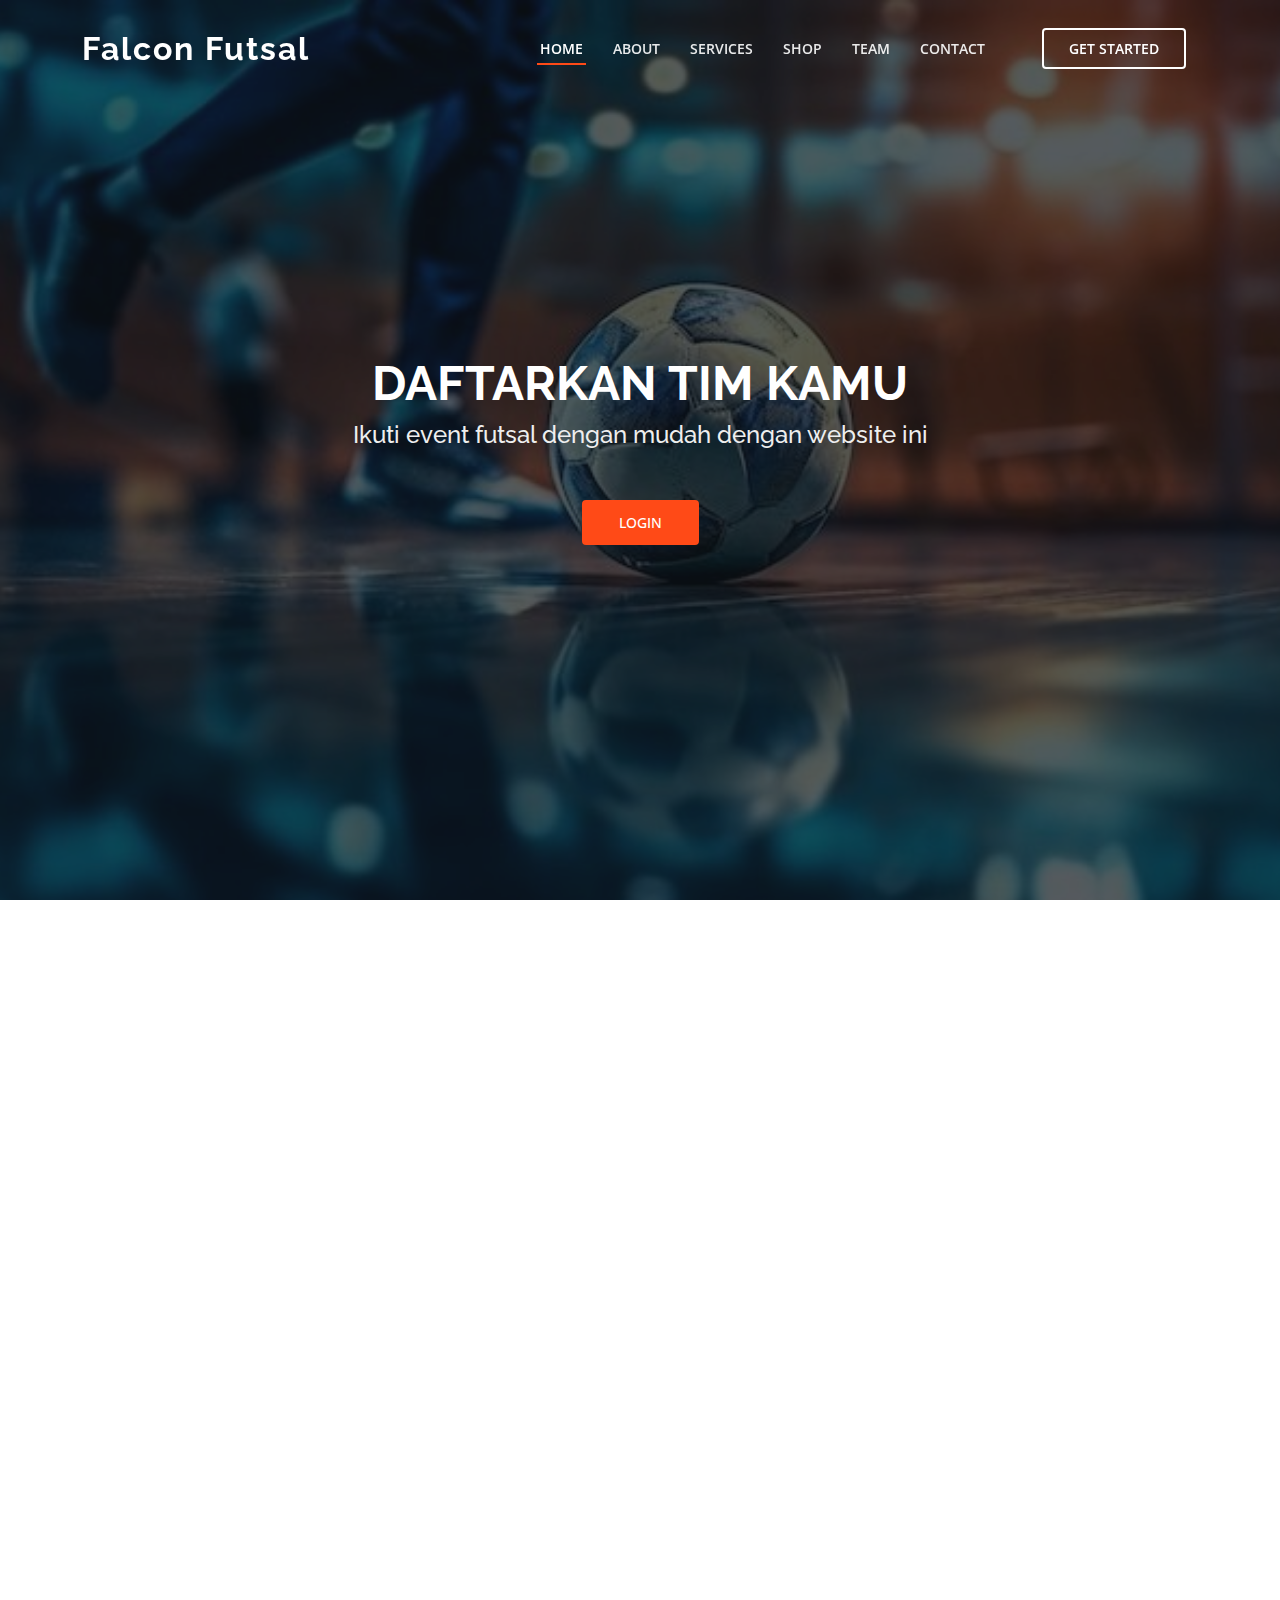
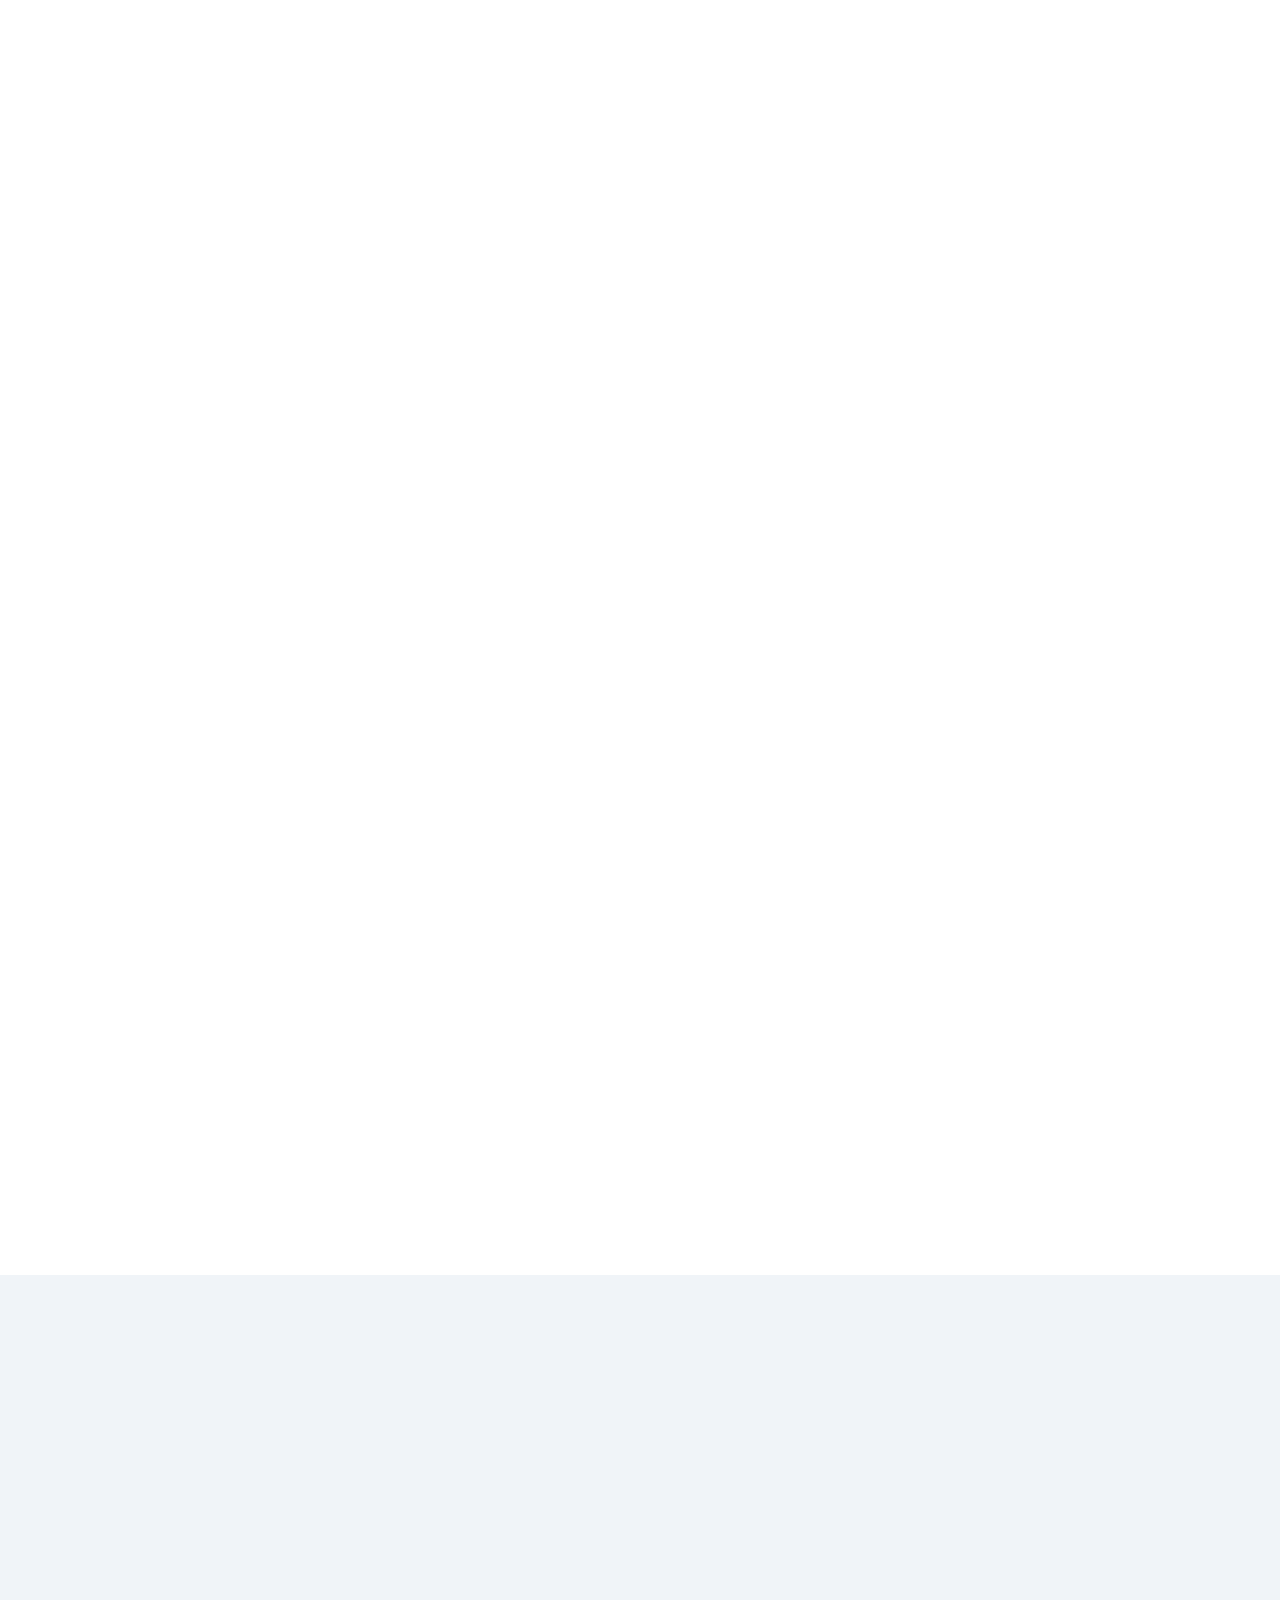
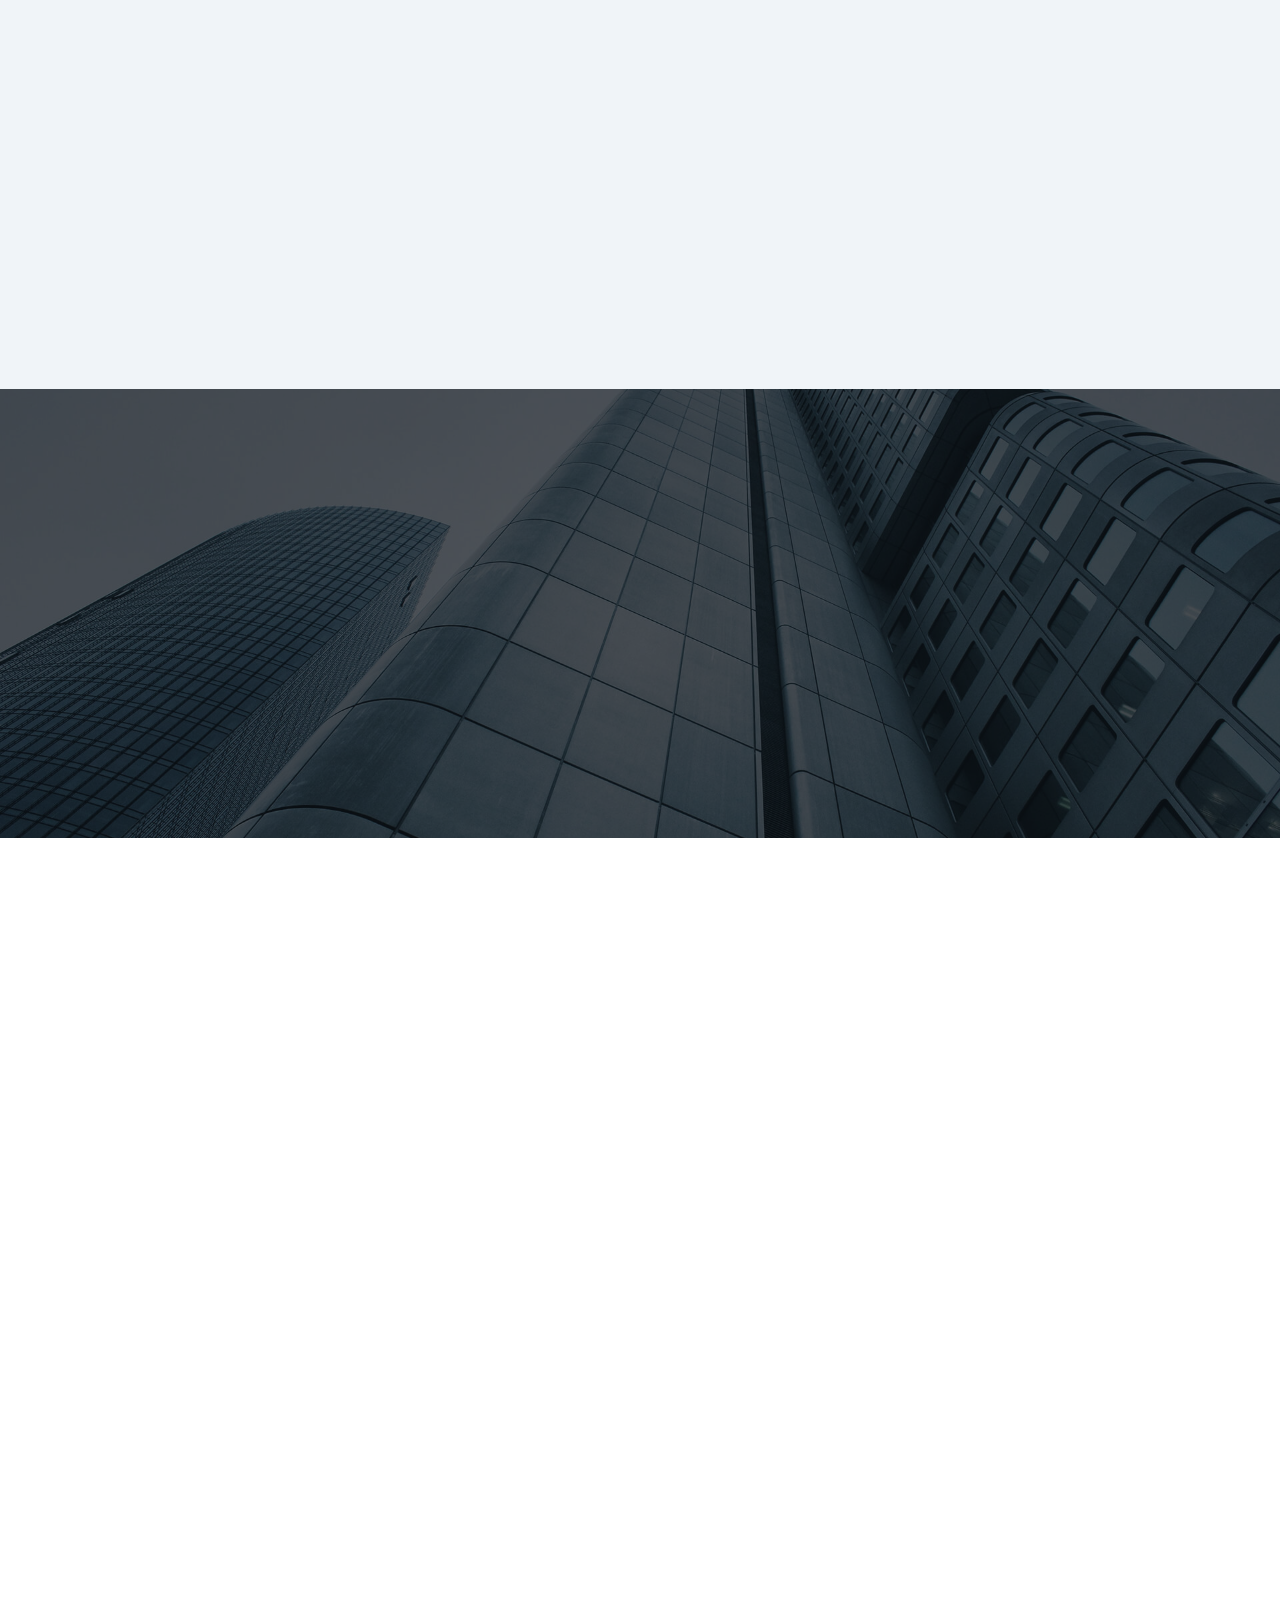
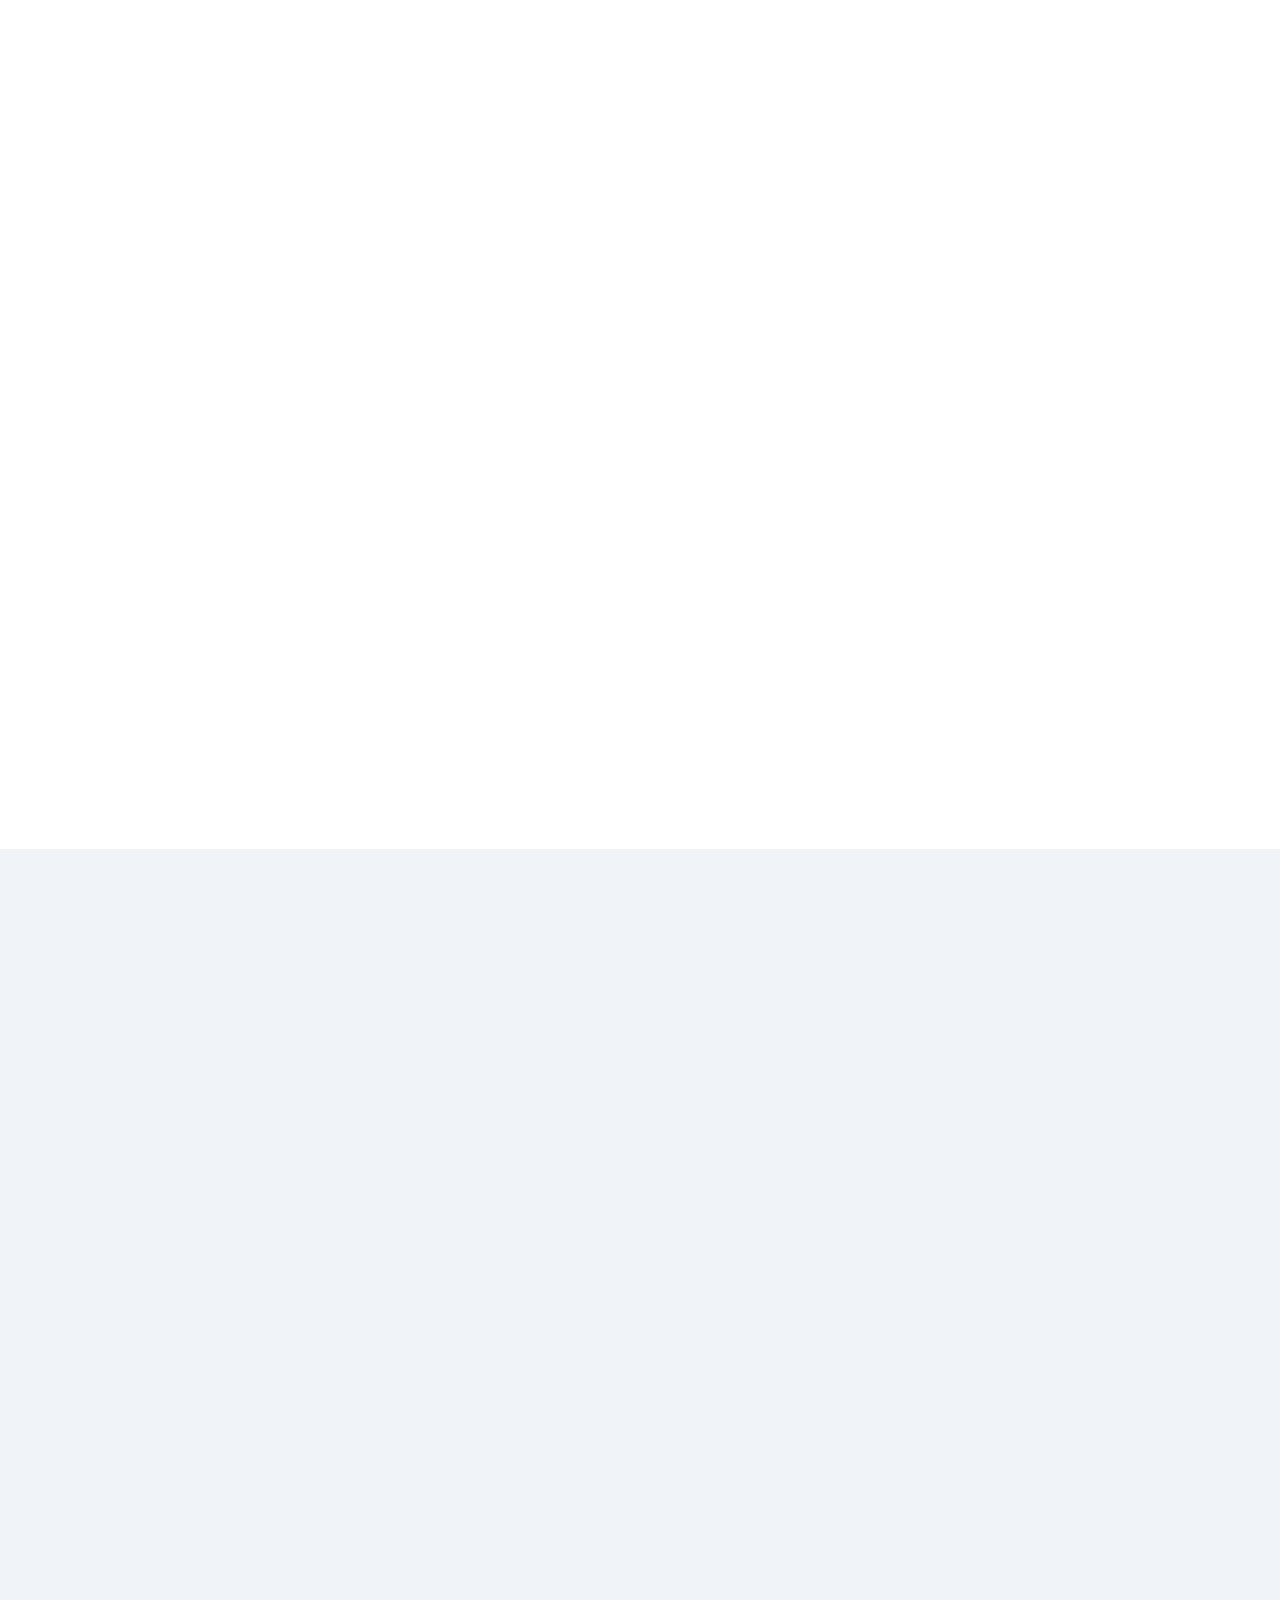
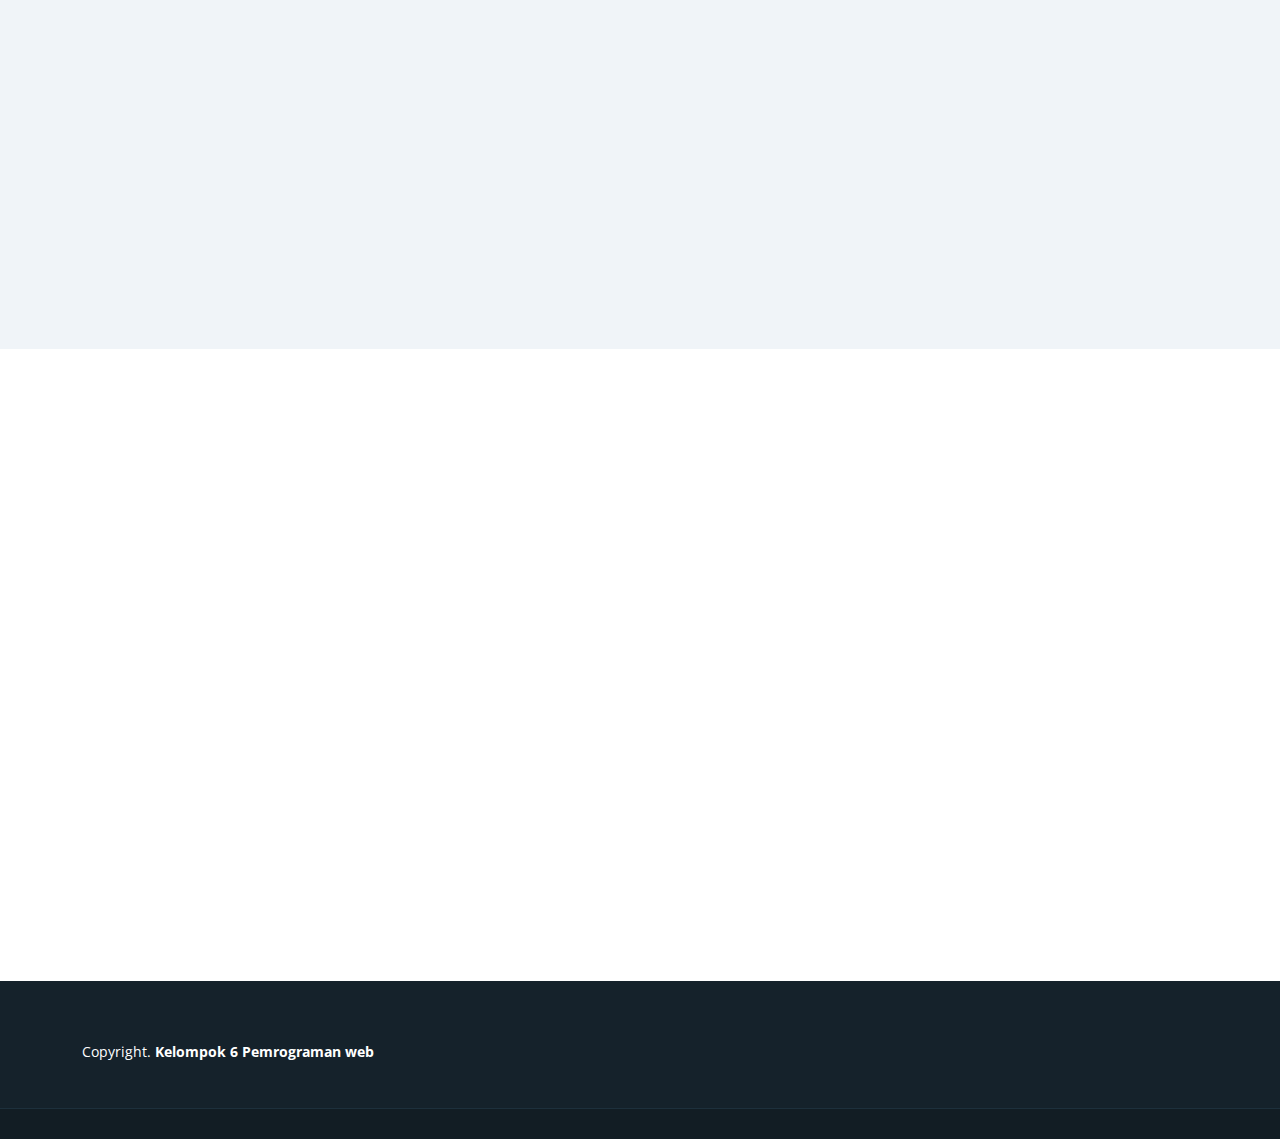
<file: index.html>
<!DOCTYPE html>
<html lang="en">

<head>
  <meta charset="utf-8">
  <meta content="width=device-width, initial-scale=1.0" name="viewport">

  <title>Futsal</title>
  <meta content="" name="description">
  <meta content="" name="keywords">

  <!-- Favicons -->



  <!-- Google Fonts -->
  <link href="https://fonts.googleapis.com/css?family=Open+Sans:300,300i,400,400i,600,600i,700,700i|Raleway:300,300i,400,400i,500,500i,600,600i,700,700i|Poppins:300,300i,400,400i,500,500i,600,600i,700,700i" rel="stylesheet">

  <!-- Vendor CSS Files -->
  <link href="assets/vendor/aos/aos.css" rel="stylesheet">
  <link href="assets/vendor/bootstrap/css/bootstrap.min.css" rel="stylesheet">
  <link href="assets/vendor/bootstrap-icons/bootstrap-icons.css" rel="stylesheet">
  <link href="assets/vendor/boxicons/css/boxicons.min.css" rel="stylesheet">
  <link href="assets/vendor/glightbox/css/glightbox.min.css" rel="stylesheet">
  <link href="assets/vendor/remixicon/remixicon.css" rel="stylesheet">
  <link href="assets/vendor/swiper/swiper-bundle.min.css" rel="stylesheet">
  <link rel="stylesheet" href="https://cdnjs.cloudflare.com/ajax/libs/font-awesome/6.4.2/css/all.min.css" integrity="sha512-z3gLpd7yknf1YoNbCzqRKc4qyor8gaKU1qmn+CShxbuBusANI9QpRohGBreCFkKxLhei6S9CQXFEbbKuqLg0DA==" crossorigin="anonymous" referrerpolicy="no-referrer" />

  <!-- Template Main CSS File -->
  <link href="assets/css/style.css" rel="stylesheet">


</head>

<body>

  <!-- ======= Header ======= -->
  <header id="header" class="fixed-top ">
    <div class="container d-flex align-items-center justify-content-between">

      <h1 class="logo"><a href="index.html">Falcon Futsal</a></h1>                                                                                                                                                              
      <!-- Uncomment below if you prefer to use an image logo -->
      <!-- <a href="index.html" class="logo"><img src="assets/img/logo.png" alt="" class="img-fluid"></a>-->

      <nav id="navbar" class="navbar">
        <ul>
          <li><a class="nav-link scrollto active" href="#hero">Home</a></li>
          <li><a class="nav-link scrollto" href="#about">About</a></li>
          <li><a class="nav-link scrollto" href="#services">Services</a></li>
          <li><a class="nav-link scrollto " href="#shop">Shop</a></li>
          <li><a class="nav-link scrollto" href="#team">Team</a></li>
          <li><a class="nav-link scrollto" href="#contact">Contact</a></li>
          <li><a class="getstarted scrollto" href="#about">Get Started</a></li>
        </ul>
        <i class="bi bi-list mobile-nav-toggle"></i>
      </nav><!-- .navbar -->

    </div>
  </header><!-- End Header -->

  <!-- ======= Hero Section ======= -->
  <section id="hero">
    <div class="hero-container" data-aos="fade-up" data-aos-delay="150">
      <h1>Daftarkan tim kamu</h1>
      <h2>Ikuti event futsal dengan mudah dengan website ini</h2>
      <div class="d-flex">
        <a href="login.html" class="btn-get-started scrollto">Login</a>
      </div>
    </div>
  </section><!-- End Hero -->

  <main id="main">

    <!-- ======= About Section ======= -->
    <section id="about" class="about">
      <div class="container" data-aos="fade-up">

        <div class="row justify-content-end">
          <div class="col-lg-11">
            <div class="row justify-content-end">

              <div class="col-lg-3 col-md-5 col-6 d-md-flex align-items-md-stretch">
                <div class="count-box">
                  <i class="bi bi-emoji-smile"></i>
                  <span data-purecounter-start="0" data-purecounter-end="78" data-purecounter-duration="1" class="purecounter"></span>
                  <p>Tim yang mendaftar</p>
                </div>
              </div>

              <div class="col-lg-3 col-md-5 col-6 d-md-flex align-items-md-stretch">
                <div class="count-box">
                  <i class="bi bi-journal-richtext"></i>
                  <span data-purecounter-start="0" data-purecounter-end="3" data-purecounter-duration="1" class="purecounter"></span>
                  <p>Event yang akan datang </p>
                </div>
              </div>

              <div class="col-lg-3 col-md-5 col-6 d-md-flex align-items-md-stretch">
                <div class="count-box">
                  <i class="bi bi-clock"></i>
                  <span data-purecounter-start="0" data-purecounter-end="35" data-purecounter-duration="1" class="purecounter"></span>
                  <p>Event yang telah selesai</p>
                </div>
              </div>

              <div class="col-lg-3 col-md-5 col-6 d-md-flex align-items-md-stretch">
                <div class="count-box">
                  <i class="bi bi-award"></i>
                  <span data-purecounter-start="0" data-purecounter-end="70" data-purecounter-duration="1" class="purecounter"></span>
                  <p>Merasa terbantu</p>
                </div>
              </div>

            </div>
          </div>
        </div>

        <div class="row">

          <div class="col-lg-6 video-box align-self-baseline" data-aos="zoom-in" data-aos-delay="100">
            <img src="assets/img/ABOUT (3).jpg" class="img-fluid" alt="">
          </div>

          <div class="col-lg-6 pt-3 pt-lg-0 content">
            <h3>Tentang Falcon Futsal</h3>
            <p class="fst-italic">
              "Ikuti event dan jadilah pemenang"
            </p>
            <p>    Website ini adalah webside yang digunakan untuk mengetahui event event futsal yang ada, dalam web ini kami menyediakan kemudahan kepada tim yang ingin mendaftarkan timnya  mengikuti event.
            </p>
            <h3>Visi misi</h3>
            <p class="fst-italic">
              "Visi"
            </p>
            <p>"kami berharap bahwa tim tim yang masih dalam skala kecil bisa mengmbangkan potensi mereka melalui event event yang di ikuti</p>
            <p class="fst-italic">
              "Misi"
            </p>
            <p>"Mengembangkan pemain futsal berbakat baik dalam skala nasional maupun internasional </p>
            
          </div>

        </div>

      </div>
    </section><!-- End About Section -->

    <!-- ======= About Boxes Section ======= -->
    <section id="about-boxes" class="about-boxes">
      <div class="container" data-aos="fade-up">
        <div>
        <h2><a class="daftar" href="#">Daftar Event</a></h2>
        </div>
        <div class="row">
          <div class="col-lg-4 col-md-6 d-flex align-items-stretch" data-aos="fade-up" data-aos-delay="100">
            <div class="card">
              <img src="assets/img/event 1.jpg" class="card-img-top" alt="..." style="height: 500px;">
              <div class="card-body">
                <h2>Event Athalia Cup 2023</h2>
                <p>Tanggal: 7-14 Oktober 2023</p>
                <p>Tempat: Lapangan futsal Athalia </p>
                <p>Deskripsi: Kita tunggu kehadiranmu di Athalia Cup 2023</p>
                <button class="button"><a class="tombol" href="#">Daftar Sekarang</a></button>
              </div>
            </div>
          </div>
          <div class="col-lg-4 col-md-6 d-flex align-items-stretch" data-aos="fade-up" data-aos-delay="200">
            <div class="card">
              <img src="assets/img/event 2.jpg" class="card-img-top" alt="..." style="height: 500px;">
              <div class="card-body">
                <h2>Event Smandela Cup 2023</h2>
                <p>Tanggal: 30 September - 01 Oktober 2023</p>
                <p>Tempat: GOR Pertamina ITS Surabaya </p>
                <p>Deskripsi: Futsal tournament for Senior High School in Gerbang Kertasusila</p>
                <button class="button"><a class="tombol" href="#">Daftar Sekarang</a></button>
              </div>
            </div>
          </div>
          <div class="col-lg-4 col-md-6 d-flex align-items-stretch" data-aos="fade-up" data-aos-delay="300">
            <div class="card">
              <img src="assets/img/event 4.jpeg" class="card-img-top" alt="..." style="height: 500px;">
              <div class="card-body">
                <h2>Event AXIS Nation Cup 2023</h2>
                <p>Tanggal: 1 - 3 September 2023</p>
                <p>Tempat: Zona SM Futsal </p>
                <p>Deskripsi: Turnamen futsal terbesar di tanah air tingkat SMA</p>
                <button class="button"><a class="tombol" href="#">Daftar Sekarang</a></button>
              </div>
            </div>
          </div>
        </div>
     </section><!-- End About Boxes Section -->

    <!-- ======= Clients Section ======= -->
    <section id="clients" class="clients">
      <div class="container" data-aos="zoom-in">

        <div class="row">

          <div class="col-lg-2 col-md-4 col-6 d-flex align-items-center justify-content-center">
            <img src="assets/img/clients/client-1.png" class="img-fluid" alt="">
          </div>   

          <div class="col-lg-2 col-md-4 col-6 d-flex align-items-center justify-content-center">
            <img src="assets/img/clients/client-2.png" class="img-fluid" alt="">
          </div>

          <div class="col-lg-2 col-md-4 col-6 d-flex align-items-center justify-content-center">
            <img src="assets/img/clients/client-3.png" class="img-fluid" alt="">
          </div>

          <div class="col-lg-2 col-md-4 col-6 d-flex align-items-center justify-content-center">
            <img src="assets/img/clients/client-4.png" class="img-fluid" alt="">
          </div>

          <div class="col-lg-2 col-md-4 col-6 d-flex align-items-center justify-content-center">
            <img src="assets/img/clients/client-5.png" class="img-fluid" alt="">
          </div>

          <div class="col-lg-2 col-md-4 col-6 d-flex align-items-center justify-content-center">
            <img src="assets/img/clients/client-6.png" class="img-fluid" alt="">
          </div>

        </div>

      </div>
    </section><!-- End Clients Section -->

    <!-- ======= Features Section ======= -->
    <!-- End Features Section -->

    <!-- ======= Services Section ======= -->
    <section id="services" class="services section-bg">
      <div class="container" data-aos="fade-up">

        <div class="section-title">
          <h2>Pelayanan yang kami janjikan</h2>
          <p>Service</p>
        </div>

        <div class="row" data-aos="fade-up" data-aos-delay="200">
          <div class="col-md-6">
            <div class="icon-box">
              <i class="bi bi-laptop"></i>
              <h4><a href="#">mobilitas</a></h4>
              <p>kita dapat mendaftarkan tim futsal kita dimana saja dan kapan saja melalui perangkat apapun</p>
            </div>
          </div>
          <div class="col-md-6 mt-4 mt-md-0">
            <div class="icon-box">
              <i class="bi bi-bar-chart"></i>
              <h4><a href="#">Efisien</a></h4>
              <p>Dengan website ini, kita dapat mendaftarkan tim tanpa menggunakan kertas formulir lagi ataupun segala sesuatu yang bersifat fisik</p>
            </div>
          </div>
          <div class="col-md-6 mt-4 mt-md-0">
            <div class="icon-box">
              <i class="bi bi-brightness-high"></i>
              <h4><a href="#">real time</a></h4>
              <p>Kita bisa mengawasi seputar perkembangan jadwal event yang akan hadir dan yang telah berlalu</p>
            </div>
          </div>
          <div class="col-md-6 mt-4 mt-md-0">
            <div class="icon-box">
              <i class="bi bi-briefcase"></i>
              <h4><a href="#">Biaya</a></h4>
              <p>Dengan menggunakan website kamu anda bisa menghemat biaya, baik dalam perjalanan, informasi, dll.</p>
            </div>
          </div>
          

      </div>
    </section><!-- End Services Section -->

    <!-- ======= Testimonials Section ======= -->
    <section id="testimonials" class="testimonials">
      <div class="container" data-aos="zoom-in">

        <div class="testimonials-slider swiper" data-aos="fade-up" data-aos-delay="100">
          <div class="swiper-wrapper">

            <div class="swiper-slide">
              <div class="testimonial-item">
                <img src="assets/img/testimonials/test 1.jpeg" class="testimonial-img" alt="">
                <h3>Indra</h3>
                <h4>Rider &amp; Student</h4>
                <p>
                  <i class="bx bxs-quote-alt-left quote-icon-left"></i>
                  Awalnya tim kami terlambat dalam mendapatkan info event futsal, namun setelah menemukan we ini kami lebih mudah dan cepat mendapatkan info
                  <i class="bx bxs-quote-alt-right quote-icon-right"></i>
                </p>
              </div>
            </div><!-- End testimonial item -->

            <div class="swiper-slide">
              <div class="testimonial-item">
                <img src="assets/img/testimonials/test 2.jpeg" class="testimonial-img" alt="">
                <h3>Adam Wijaya</h3>
                <h4>Coach</h4>
                <p>
                  <i class="bx bxs-quote-alt-left quote-icon-left"></i>
                 sebelumnya tim kami belum pernah mengikuti pertandingan futsal luar kota, setelah menggunakan web ini kami bisa mengikuti pertandingan luar kota dengan persiapan yang matang
                  <i class="bx bxs-quote-alt-right quote-icon-right"></i>
                </p>
              </div>
            </div><!-- End testimonial item -->

            <div class="swiper-slide">
              <div class="testimonial-item">
                <img src="assets/img/testimonials/test 3.jpeg" class="testimonial-img" alt="">
                <h3>Andika</h3>
                <h4>Player</h4>
                <p>
                  <i class="bx bxs-quote-alt-left quote-icon-left"></i>
                  saya adalah pemain yang masih baru dalam dunia futsal saya ingin mengembangkan lagi bakat saya.
                  <i class="bx bxs-quote-alt-right quote-icon-right"></i>
                </p>
              </div>
            </div><!-- End testimonial item -->

          </div>
          <div class="swiper-pagination"></div>
        </div>

      </div>
    </section><!-- End Testimonials Section -->

    <!-- ======= Portfolio Section ======= -->
    <section id="shop" class="portfolio">
      <div class="container" data-aos="fade-up">

        <div class="section-title">
          <h2>Check our product</h2>
          <p>Falcon shop</p>
        </div>

        <div class="row" data-aos="fade-up" data-aos-delay="100">
          <div class="col-lg-12 d-flex justify-content-center">
            <ul id="portfolio-flters">
              <li data-filter="*" class="filter-active">Semua</li>
              <li data-filter=".filter-app">Sepatu</li>
              <li data-filter=".filter-card">Bola</li>
              <li data-filter=".filter-web">Kaos kaki</li>
            </ul>
          </div>
        </div>

        <div class="row portfolio-container" data-aos="fade-up" data-aos-delay="200">

          <div class="col-lg-4 col-md-6 portfolio-item filter-app">
            <img src="assets/img/portfolio/app.1.jpeg" class="img-fluid" alt="">
            <div class="portfolio-info">
              <h4>Adisas predator</h4>
              <p>Sepatu</p>
              <a href="assets/img/portfolio/app.1.jpeg" data-gallery="portfolioGallery" class="portfolio-lightbox preview-link" title="App 1"><i class="bx bx-plus"></i></a>
              <a href="portfolio-details.html" class="details-link" title="More Details"><i class="bx bx-link"></i></a>
            </div>
          </div>

          <div class="col-lg-4 col-md-6 portfolio-item filter-web">
            <img src="assets/img/portfolio/kaos kaki1.jpg" class="img-fluid" alt="">
            <div class="portfolio-info">
              <h4>Adidas</h4>
              <p>kaos kaki</p>
              <a href="assets/img/portfolio/kaos kaki1.jpg" data-gallery="portfolioGallery" class="portfolio-lightbox preview-link" title="Web 3"><i class="bx bx-plus"></i></a>
              <a href="portfolio-details.html" class="details-link" title="More Details"><i class="bx bx-link"></i></a>
            </div>
          </div>

          <div class="col-lg-4 col-md-6 portfolio-item filter-app">
            <img src="assets/img/portfolio/app2.jpeg" class="img-fluid" alt="">
            <div class="portfolio-info">
              <h4>Adidas Chuteira predator</h4>
              <p>Sepatu</p>
              <a href="assets/img/portfolio/app2.jpeg" data-gallery="portfolioGallery" class="portfolio-lightbox preview-link" title="App 2"><i class="bx bx-plus"></i></a>
              <a href="portfolio-details.html" class="details-link" title="More Details"><i class="bx bx-link"></i></a>
            </div>
          </div>

          <div class="col-lg-4 col-md-6 portfolio-item filter-card">
            <img src="assets/img/portfolio/bola 3.jpg" class="img-fluid" alt="">
            <div class="portfolio-info">
              <h4>Embro futsal neo swarve tam 4</h4>
              <p>Bola</p>
              <a href="assets/img/portfolio/bola 3.jpg" data-gallery="portfolioGallery" class="portfolio-lightbox preview-link" title="Card 2"><i class="bx bx-plus"></i></a>
              <a href="portfolio-details.html" class="details-link" title="More Details"><i class="bx bx-link"></i></a>
            </div>
          </div>

          <div class="col-lg-4 col-md-6 portfolio-item filter-web">
            <img src="assets/img/portfolio/kaos kaki2.jpg" class="img-fluid" alt="">
            <div class="portfolio-info">
              <h4>Adidas</h4>
              <p>Kaos kaki</p>
              <a href="assets/img/portfolio/kaos kaki2.jpg" data-gallery="portfolioGallery" class="portfolio-lightbox preview-link" title="Web 2"><i class="bx bx-plus"></i></a>
              <a href="portfolio-details.html" class="details-link" title="More Details"><i class="bx bx-link"></i></a>
            </div>
          </div>

          <div class="col-lg-4 col-md-6 portfolio-item filter-app">
            <img src="assets/img/portfolio/app4.jpeg" class="img-fluid" alt="">
            <div class="portfolio-info">
              <h4>Chuteira futsal nikebeco 2 unessex lc</h4>
              <p>Sepatu</p>
              <a href="assets/img/portfolio/app4.jpeg" data-gallery="portfolioGallery" class="portfolio-lightbox preview-link" title="App 3"><i class="bx bx-plus"></i></a>
              <a href="portfolio-details.html" class="details-link" title="More Details"><i class="bx bx-link"></i></a>
            </div>
          </div>

          <div class="col-lg-4 col-md-6 portfolio-item filter-card">
            <img src="assets/img/portfolio/bola 1.jpeg" class="img-fluid" alt="">
            <div class="portfolio-info">
              <h4>Adidas tiro league sala</h4>
              <p>Bola</p>
              <a href="assets/img/portfolio/bola 1.jpeg" data-gallery="portfolioGallery" class="portfolio-lightbox preview-link" title="Card 1"><i class="bx bx-plus"></i></a>
              <a href="portfolio-details.html" class="details-link" title="More Details"><i class="bx bx-link"></i></a>
            </div>
          </div>

          <div class="col-lg-4 col-md-6 portfolio-item filter-card">
            <img src="assets/img/portfolio/bola 2.jpeg" class="img-fluid" alt="">
            <div class="portfolio-info">
              <h4>Penalty futsal Rx 5000 branca unissex</h4>
              <p>Bola</p>
              <a href="assets/img/portfolio/bola 2.jpeg" data-gallery="portfolioGallery" class="portfolio-lightbox preview-link" title="Card 3"><i class="bx bx-plus"></i></a>
              <a href="portfolio-details.html" class="details-link" title="More Details"><i class="bx bx-link"></i></a>
            </div>
          </div>

          <div class="col-lg-4 col-md-6 portfolio-item filter-web">
            <img src="assets/img/portfolio/nike.jpg" class="img-fluid" alt="">
            <div class="portfolio-info">
              <h4>Adidas</h4>
              <p>Kaos kaki</p>
              <a href="assets/img/portfolio/nike.jpg" data-gallery="portfolioGallery" class="portfolio-lightbox preview-link" title="Web 3"><i class="bx bx-plus"></i></a>
              <a href="portfolio-details.html" class="details-link" title="More Details"><i class="bx bx-link"></i></a>
            </div>
          </div>

        </div>

      </div>
    </section><!-- End Portfolio Section -->

    <!-- ======= Team Section ======= -->
    <section id="team" class="team section-bg">
      <div class="container" data-aos="fade-up">

        <div class="section-title">
          <h2>Team</h2>
          <p>Kelompok</p>
        </div>

        <div class="row">

          <div class="col-lg-4 col-md-6">
            <div class="member" data-aos="fade-up" data-aos-delay="100">
              <div class="pic"><img src="assets/img/team/Ilham.jpeg" class="img-fluid" alt=""></div>
              <div class="member-info">
                <h4>M. ILHAM</h4>
                <span>Mahasiswa || Penanggung jawab</span>
                <div class="social">
                  <a href="https://ilhammm01.github.io/artikel.html#biodata"><i style="color: rgb(33, 33, 141);" class="fa-brands fa-github"></i></a>
                 
                </div>
              </div>
            </div>
          </div>

          <div class="col-lg-4 col-md-6" data-aos="fade-up" data-aos-delay="200">
            <div class="member">
              <div class="pic"><img src="assets/img/team/idul.jpeg" class="img-fluid" alt=""></div>
              <div class="member-info">
                <h4>Muh. Idul Akbar Pratama</h4>
                <span>Anggota 1</span>
                <div class="social">
                  <a href="https://kuroa442.github.io/muhidulakbar.github.io/"><i style="color: rgb(33, 33, 141);" class="fa-brands fa-github"></i></a>

                </div>
              </div>
            </div>
          </div>

          <div class="col-lg-4 col-md-6" data-aos="fade-up" data-aos-delay="300">
            <div class="member">
              <div class="pic"><img src="assets/img/team/dzaky.jpeg" class="img-fluid" alt=""></div>
              <div class="member-info">
                <h4>Muh. Dzaky Baridwan</h4>
                <span>Anggota 2</span>
                <div class="social">
                  <a href="https://github.com/ZeeAnoit/Biodata.git"><i style="color: rgb(33, 33, 141);" class="fa-brands fa-github"></i></a>
                </div>
              </div>
            </div>
          </div>

          <div class="col-lg-4 col-md-6" data-aos="fade-up" data-aos-delay="300">
            <div class="member">
              <div class="pic"><img src="assets/img/team/team-3.jpg" class="img-fluid" alt=""></div>
              <div class="member-info">
                <h4>Muh. Galang Nusantara S.</h4>
                <span>Anggota 3</span>
                <div class="social">
                  <a href="https://github.com/GALANGNN/akaza2.git"><i style="color: rgb(33, 33, 141);" class="fa-brands fa-github"></i></a>
                </div>
              </div>
            </div>
          </div>

        </div>

      </div>
    </section><!-- End Team Section -->

    <!-- ======= Contact Section ======= -->
    <section id="contact" class="contact">
      <div class="container" data-aos="fade-up"">

    <div class=" section-title">
        <h2>Kontak</h2>
        <p>Hubungi kami</p>
      </div>

      <div class="row">

        <div class="col-lg-6">

          <div class="row">
            <div class="col-md-12">
              <div class="info-box">
                <i class="bx bx-map"></i>
                <h3>Our Address</h3>
                <p>jl. andi Pangeran Pettarani, Parang Tambung, Kec. Tamalate, Kota Makassar, Sulawesi Selatan 90224</p>
              </div>
            </div>
            <div class="col-md-6">
              <div class="info-box mt-4">
                <i class="bx bx-envelope"></i>
                <h3>Email Us</h3>
                <p>m.ilham0907@gmail.com<br>galangnusantara552@gmail.com</p>
              </div>
            </div>
            <div class="col-md-6">
              <div class="info-box mt-4">
                <i class="bx bx-phone-call"></i>
                <h3>Call Us</h3>
                <p>+62 8529 9537 356</p>
              </div>
            </div>
          </div>

        </div>

        <div class="col-lg-6 mt-4 mt-lg-0">
          <form action="forms/contact.php" method="post" role="form" class="php-email-form">
            <div class="row">
              <div class="col-md-6 form-group">
                <input type="text" name="name" class="form-control" id="name" placeholder="Your Name" required>
              </div>
              <div class="col-md-6 form-group mt-3 mt-md-0">
                <input type="email" class="form-control" name="email" id="email" placeholder="Your Email" required>
              </div>
            </div>
            <div class="form-group mt-3">
              <input type="text" class="form-control" name="subject" id="subject" placeholder="Subject" required>
            </div>
            <div class="form-group mt-3">
              <textarea class="form-control" name="message" rows="5" placeholder="Message" required></textarea>
            </div>
            <div class="my-3">
              <div class="loading">Loading</div>
              <div class="error-message"></div>
              <div class="sent-message">Your message has been sent. Thank you!</div>
            </div>
            <div class="text-center"><button type="submit">Send Message</button></div>
          </form>
        </div>

      </div>

      </div>
    </section><!-- End Contact Section -->

  </main><!-- End #main -->

  <!-- ======= Footer ======= -->
  <footer id="footer">
    <div class="footer-top">
      <div class="container">
        <div class="row">
          <p>Copyright. <b>  Kelompok 6 Pemrograman web</b></p>
         <!-- End Footer -->
        </div>
      </div>
    </div>
  <div id="preloader"></div>
  <a href="#" class="back-to-top d-flex align-items-center justify-content-center"><i class="bi bi-arrow-up-short"></i></a>

  <!-- Vendor JS Files -->
  <script src="assets/vendor/purecounter/purecounter_vanilla.js"></script>
  <script src="assets/vendor/aos/aos.js"></script>
  <script src="assets/vendor/bootstrap/js/bootstrap.bundle.min.js"></script>
  <script src="assets/vendor/glightbox/js/glightbox.min.js"></script>
  <script src="assets/vendor/isotope-layout/isotope.pkgd.min.js"></script>
  <script src="assets/vendor/swiper/swiper-bundle.min.js"></script>
  <script src="assets/vendor/php-email-form/validate.js"></script>

  <!-- Template Main JS File -->
  <script src="assets/js/main.js"></script>

</body>

</html>
</file>
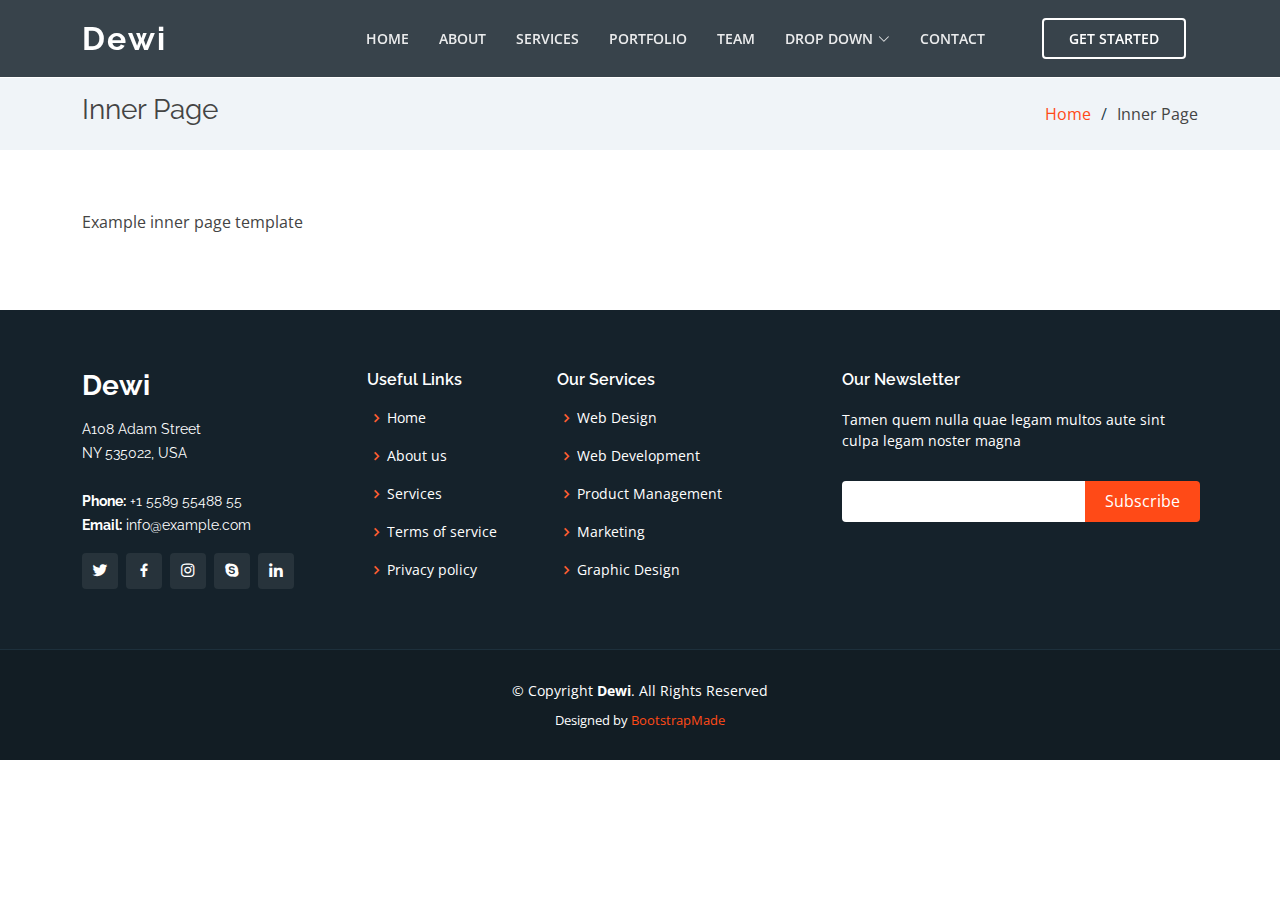
<file: inner-page.html>
<!DOCTYPE html>
<html lang="en">

<head>
  <meta charset="utf-8">
  <meta content="width=device-width, initial-scale=1.0" name="viewport">

  <title>Inner Page - Dewi Bootstrap Template</title>
  <meta content="" name="description">
  <meta content="" name="keywords">

  <!-- Favicons -->
  <link href="assets/img/favicon.png" rel="icon">
  <link href="assets/img/apple-touch-icon.png" rel="apple-touch-icon">

  <!-- Google Fonts -->
  <link href="https://fonts.googleapis.com/css?family=Open+Sans:300,300i,400,400i,600,600i,700,700i|Raleway:300,300i,400,400i,500,500i,600,600i,700,700i|Poppins:300,300i,400,400i,500,500i,600,600i,700,700i" rel="stylesheet">

  <!-- Vendor CSS Files -->
  <link href="assets/vendor/aos/aos.css" rel="stylesheet">
  <link href="assets/vendor/bootstrap/css/bootstrap.min.css" rel="stylesheet">
  <link href="assets/vendor/bootstrap-icons/bootstrap-icons.css" rel="stylesheet">
  <link href="assets/vendor/boxicons/css/boxicons.min.css" rel="stylesheet">
  <link href="assets/vendor/glightbox/css/glightbox.min.css" rel="stylesheet">
  <link href="assets/vendor/remixicon/remixicon.css" rel="stylesheet">
  <link href="assets/vendor/swiper/swiper-bundle.min.css" rel="stylesheet">

  <!-- Template Main CSS File -->
  <link href="assets/css/style.css" rel="stylesheet">

  <!-- =======================================================
  * Template Name: Dewi
  * Updated: Sep 18 2023 with Bootstrap v5.3.2
  * Template URL: https://bootstrapmade.com/dewi-free-multi-purpose-html-template/
  * Author: BootstrapMade.com
  * License: https://bootstrapmade.com/license/
  ======================================================== -->
</head>

<body>

  <!-- ======= Header ======= -->
  <header id="header" class="fixed-top header-inner-pages">
    <div class="container d-flex align-items-center justify-content-between">

      <h1 class="logo"><a href="index.html">Dewi</a></h1>
      <!-- Uncomment below if you prefer to use an image logo -->
      <!-- <a href="index.html" class="logo"><img src="assets/img/logo.png" alt="" class="img-fluid"></a>-->

      <nav id="navbar" class="navbar">
        <ul>
          <li><a class="nav-link scrollto " href="#hero">Home</a></li>
          <li><a class="nav-link scrollto" href="#about">About</a></li>
          <li><a class="nav-link scrollto" href="#services">Services</a></li>
          <li><a class="nav-link scrollto " href="#portfolio">Portfolio</a></li>
          <li><a class="nav-link scrollto" href="#team">Team</a></li>
          <li class="dropdown"><a href="#"><span>Drop Down</span> <i class="bi bi-chevron-down"></i></a>
            <ul>
              <li><a href="#">Drop Down 1</a></li>
              <li class="dropdown"><a href="#"><span>Deep Drop Down</span> <i class="bi bi-chevron-right"></i></a>
                <ul>
                  <li><a href="#">Deep Drop Down 1</a></li>
                  <li><a href="#">Deep Drop Down 2</a></li>
                  <li><a href="#">Deep Drop Down 3</a></li>
                  <li><a href="#">Deep Drop Down 4</a></li>
                  <li><a href="#">Deep Drop Down 5</a></li>
                </ul>
              </li>
              <li><a href="#">Drop Down 2</a></li>
              <li><a href="#">Drop Down 3</a></li>
              <li><a href="#">Drop Down 4</a></li>
            </ul>
          </li>
          <li><a class="nav-link scrollto" href="#contact">Contact</a></li>
          <li><a class="getstarted scrollto" href="#about">Get Started</a></li>
        </ul>
        <i class="bi bi-list mobile-nav-toggle"></i>
      </nav><!-- .navbar -->

    </div>
  </header><!-- End Header -->

  <main id="main">

    <!-- ======= Breadcrumbs ======= -->
    <section class="breadcrumbs">
      <div class="container">

        <div class="d-flex justify-content-between align-items-center">
          <h2>Inner Page</h2>
          <ol>
            <li><a href="index.html">Home</a></li>
            <li>Inner Page</li>
          </ol>
        </div>

      </div>
    </section><!-- End Breadcrumbs -->

    <section class="inner-page">
      <div class="container">
        <p>
          Example inner page template
        </p>
      </div>
    </section>

  </main><!-- End #main -->

  <!-- ======= Footer ======= -->
  <footer id="footer">
    <div class="footer-top">
      <div class="container">
        <div class="row">

          <div class="col-lg-3 col-md-6">
            <div class="footer-info">
              <h3>Dewi</h3>
              <p>
                A108 Adam Street <br>
                NY 535022, USA<br><br>
                <strong>Phone:</strong> +1 5589 55488 55<br>
                <strong>Email:</strong> info@example.com<br>
              </p>
              <div class="social-links mt-3">
                <a href="#" class="twitter"><i class="bx bxl-twitter"></i></a>
                <a href="#" class="facebook"><i class="bx bxl-facebook"></i></a>
                <a href="#" class="instagram"><i class="bx bxl-instagram"></i></a>
                <a href="#" class="google-plus"><i class="bx bxl-skype"></i></a>
                <a href="#" class="linkedin"><i class="bx bxl-linkedin"></i></a>
              </div>
            </div>
          </div>

          <div class="col-lg-2 col-md-6 footer-links">
            <h4>Useful Links</h4>
            <ul>
              <li><i class="bx bx-chevron-right"></i> <a href="#">Home</a></li>
              <li><i class="bx bx-chevron-right"></i> <a href="#">About us</a></li>
              <li><i class="bx bx-chevron-right"></i> <a href="#">Services</a></li>
              <li><i class="bx bx-chevron-right"></i> <a href="#">Terms of service</a></li>
              <li><i class="bx bx-chevron-right"></i> <a href="#">Privacy policy</a></li>
            </ul>
          </div>

          <div class="col-lg-3 col-md-6 footer-links">
            <h4>Our Services</h4>
            <ul>
              <li><i class="bx bx-chevron-right"></i> <a href="#">Web Design</a></li>
              <li><i class="bx bx-chevron-right"></i> <a href="#">Web Development</a></li>
              <li><i class="bx bx-chevron-right"></i> <a href="#">Product Management</a></li>
              <li><i class="bx bx-chevron-right"></i> <a href="#">Marketing</a></li>
              <li><i class="bx bx-chevron-right"></i> <a href="#">Graphic Design</a></li>
            </ul>
          </div>

          <div class="col-lg-4 col-md-6 footer-newsletter">
            <h4>Our Newsletter</h4>
            <p>Tamen quem nulla quae legam multos aute sint culpa legam noster magna</p>
            <form action="" method="post">
              <input type="email" name="email"><input type="submit" value="Subscribe">
            </form>

          </div>

        </div>
      </div>
    </div>

    <div class="container">
      <div class="copyright">
        &copy; Copyright <strong><span>Dewi</span></strong>. All Rights Reserved
      </div>
      <div class="credits">
        <!-- All the links in the footer should remain intact. -->
        <!-- You can delete the links only if you purchased the pro version. -->
        <!-- Licensing information: https://bootstrapmade.com/license/ -->
        <!-- Purchase the pro version with working PHP/AJAX contact form: https://bootstrapmade.com/dewi-free-multi-purpose-html-template/ -->
        Designed by <a href="https://bootstrapmade.com/">BootstrapMade</a>
      </div>
    </div>
  </footer><!-- End Footer -->

  <div id="preloader"></div>
  <a href="#" class="back-to-top d-flex align-items-center justify-content-center"><i class="bi bi-arrow-up-short"></i></a>

  <!-- Vendor JS Files -->
  <script src="assets/vendor/purecounter/purecounter_vanilla.js"></script>
  <script src="assets/vendor/aos/aos.js"></script>
  <script src="assets/vendor/bootstrap/js/bootstrap.bundle.min.js"></script>
  <script src="assets/vendor/glightbox/js/glightbox.min.js"></script>
  <script src="assets/vendor/isotope-layout/isotope.pkgd.min.js"></script>
  <script src="assets/vendor/swiper/swiper-bundle.min.js"></script>
  <script src="assets/vendor/php-email-form/validate.js"></script>

  <!-- Template Main JS File -->
  <script src="assets/js/main.js"></script>

</body>

</html>
</file>
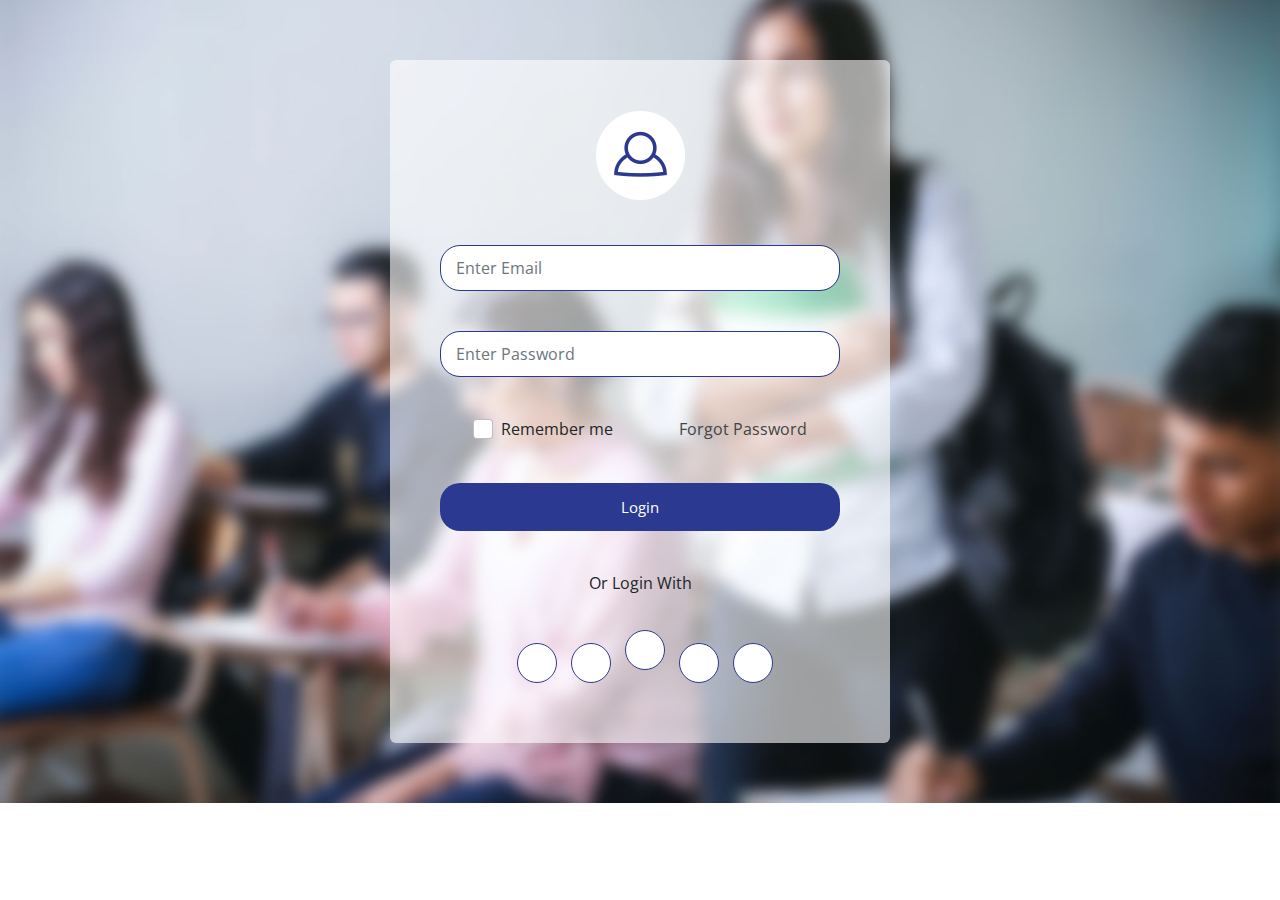
<file: login.html>
<!doctype html>
<html lang="en">
  <head>
    <meta charset="utf-8">
    <meta name="viewport" content="width=device-width, initial-scale=1, shrink-to-fit=no">
    <meta name="description" content="">
    <meta name="author" content="">

    <link href="assets/css/bootstrap.min.css" rel="stylesheet">
    <link href="assets/css/font-awesome.min.css" rel="stylesheet">
    <link href="assets/css/login1.css" rel="stylesheet">
    <link rel="stylesheet" href="https://cdnjs.cloudflare.com/ajax/libs/font-awesome/6.4.2/css/all.min.css" integrity="sha512-z3gLpd7yknf1YoNbCzqRKc4qyor8gaKU1qmn+CShxbuBusANI9QpRohGBreCFkKxLhei6S9CQXFEbbKuqLg0DA==" crossorigin="anonymous" referrerpolicy="no-referrer" />

    <title>Login</title>
  </head>
  <body>
    <section class="form-02-main">
      <div class="container">
        <div class="row">
          <div class="col-md-12">
            <div class="_lk_de">
              <div class="form-03-main">
                <div class="logo">
                  <img src="assets/img/user.png">
                </div>
                <div class="form-group">
                  <input type="email" name="email" class="form-control _ge_de_ol" type="text" placeholder="Enter Email" required="" aria-required="true">
                </div>

                <div class="form-group">
                  <input type="password" name="password" class="form-control _ge_de_ol" type="text" placeholder="Enter Password" required="" aria-required="true">
                </div>

                <div class="checkbox form-group">
                  <div class="form-check">
                    <input class="form-check-input" type="checkbox" value="" id="">
                    <label class="form-check-label" for="">
                      Remember me
                    </label>
                  </div>
                  <a href="#">Forgot Password</a>
                </div>

                <div class="form-group">
                  <div class="_btn_04">
                    <a href="#">Login</a>
                  </div>
                </div>

                <div class="form-group nm_lk"><p>Or Login With</p></div>

                <div class="form-group pt-0">
                  <div class="_social_04">
                    <ol>
                      <li><i class="fa-brands fa-facebook"></i></li>
                      <li><i class="fa-brands fa-twitter"></i></li>
                      <li><i class="fa-brands fa-google"></i></li>
                      <li><i class="fa-brands fa-instagram"></i></li>
                      <li><i class="fa-brands fa-linkedin"></i></i></li>
                    </ol>
                  </div>
                </div>
              </div>
            </div>
          </div>
        </div>
      </div>
    </section>
  </body>
</html>
</file>
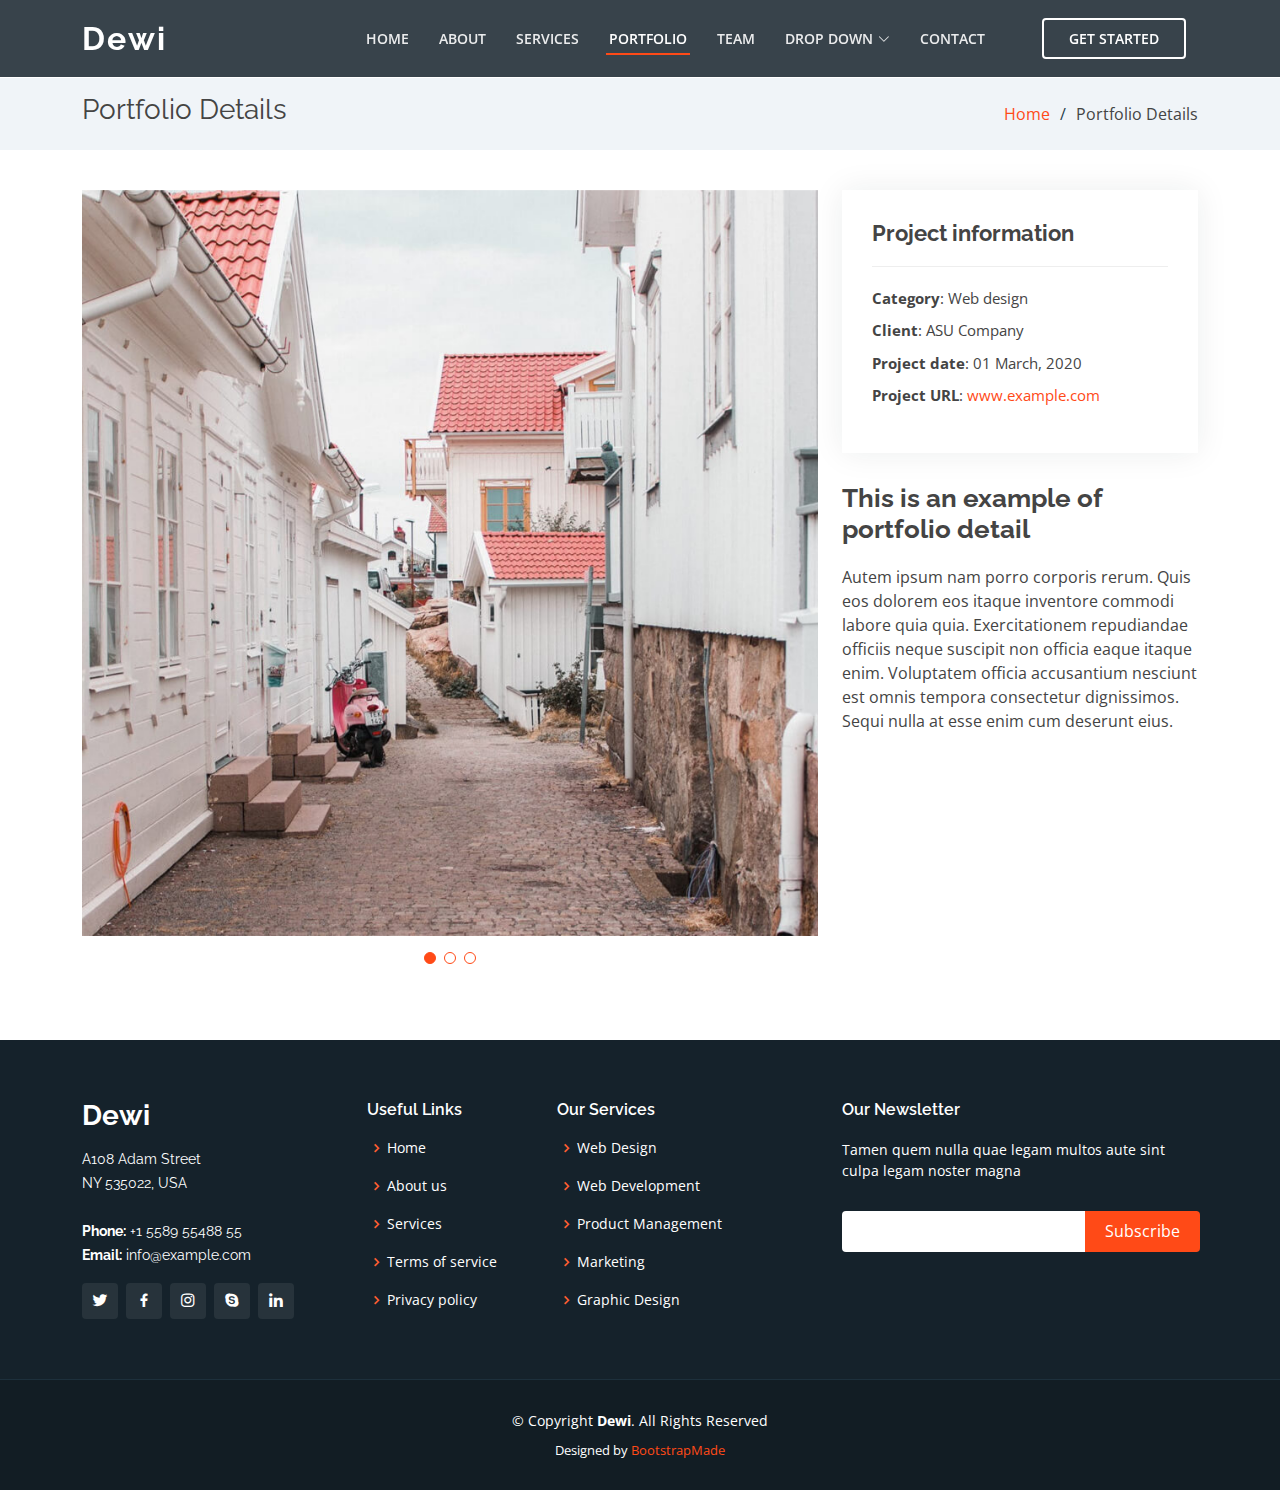
<file: portfolio-details.html>
<!DOCTYPE html>
<html lang="en">

<head>
  <meta charset="utf-8">
  <meta content="width=device-width, initial-scale=1.0" name="viewport">

  <title>Portfolio Details - Dewi Bootstrap Template</title>
  <meta content="" name="description">
  <meta content="" name="keywords">

  <!-- Favicons -->
  <link href="assets/img/favicon.png" rel="icon">
  <link href="assets/img/apple-touch-icon.png" rel="apple-touch-icon">

  <!-- Google Fonts -->
  <link href="https://fonts.googleapis.com/css?family=Open+Sans:300,300i,400,400i,600,600i,700,700i|Raleway:300,300i,400,400i,500,500i,600,600i,700,700i|Poppins:300,300i,400,400i,500,500i,600,600i,700,700i" rel="stylesheet">

  <!-- Vendor CSS Files -->
  <link href="assets/vendor/aos/aos.css" rel="stylesheet">
  <link href="assets/vendor/bootstrap/css/bootstrap.min.css" rel="stylesheet">
  <link href="assets/vendor/bootstrap-icons/bootstrap-icons.css" rel="stylesheet">
  <link href="assets/vendor/boxicons/css/boxicons.min.css" rel="stylesheet">
  <link href="assets/vendor/glightbox/css/glightbox.min.css" rel="stylesheet">
  <link href="assets/vendor/remixicon/remixicon.css" rel="stylesheet">
  <link href="assets/vendor/swiper/swiper-bundle.min.css" rel="stylesheet">

  <!-- Template Main CSS File -->
  <link href="assets/css/style.css" rel="stylesheet">

  <!-- =======================================================
  * Template Name: Dewi
  * Updated: Sep 18 2023 with Bootstrap v5.3.2
  * Template URL: https://bootstrapmade.com/dewi-free-multi-purpose-html-template/
  * Author: BootstrapMade.com
  * License: https://bootstrapmade.com/license/
  ======================================================== -->
</head>

<body>

  <!-- ======= Header ======= -->
  <header id="header" class="fixed-top header-inner-pages">
    <div class="container d-flex align-items-center justify-content-between">

      <h1 class="logo"><a href="index.html">Dewi</a></h1>
      <!-- Uncomment below if you prefer to use an image logo -->
      <!-- <a href="index.html" class="logo"><img src="assets/img/logo.png" alt="" class="img-fluid"></a>-->

      <nav id="navbar" class="navbar">
        <ul>
          <li><a class="nav-link scrollto " href="#hero">Home</a></li>
          <li><a class="nav-link scrollto" href="#about">About</a></li>
          <li><a class="nav-link scrollto" href="#services">Services</a></li>
          <li><a class="nav-link scrollto active " href="#portfolio">Portfolio</a></li>
          <li><a class="nav-link scrollto" href="#team">Team</a></li>
          <li class="dropdown"><a href="#"><span>Drop Down</span> <i class="bi bi-chevron-down"></i></a>
            <ul>
              <li><a href="#">Drop Down 1</a></li>
              <li class="dropdown"><a href="#"><span>Deep Drop Down</span> <i class="bi bi-chevron-right"></i></a>
                <ul>
                  <li><a href="#">Deep Drop Down 1</a></li>
                  <li><a href="#">Deep Drop Down 2</a></li>
                  <li><a href="#">Deep Drop Down 3</a></li>
                  <li><a href="#">Deep Drop Down 4</a></li>
                  <li><a href="#">Deep Drop Down 5</a></li>
                </ul>
              </li>
              <li><a href="#">Drop Down 2</a></li>
              <li><a href="#">Drop Down 3</a></li>
              <li><a href="#">Drop Down 4</a></li>
            </ul>
          </li>
          <li><a class="nav-link scrollto" href="#contact">Contact</a></li>
          <li><a class="getstarted scrollto" href="#about">Get Started</a></li>
        </ul>
        <i class="bi bi-list mobile-nav-toggle"></i>
      </nav><!-- .navbar -->

    </div>
  </header><!-- End Header -->

  <main id="main">

    <!-- ======= Breadcrumbs ======= -->
    <section id="breadcrumbs" class="breadcrumbs">
      <div class="container">

        <div class="d-flex justify-content-between align-items-center">
          <h2>Portfolio Details</h2>
          <ol>
            <li><a href="index.html">Home</a></li>
            <li>Portfolio Details</li>
          </ol>
        </div>

      </div>
    </section><!-- End Breadcrumbs -->

    <!-- ======= Portfolio Details Section ======= -->
    <section id="portfolio-details" class="portfolio-details">
      <div class="container">

        <div class="row gy-4">

          <div class="col-lg-8">
            <div class="portfolio-details-slider swiper">
              <div class="swiper-wrapper align-items-center">

                <div class="swiper-slide">
                  <img src="assets/img/portfolio/portfolio-1.jpg" alt="">
                </div>

                <div class="swiper-slide">
                  <img src="assets/img/portfolio/portfolio-2.jpg" alt="">
                </div>

                <div class="swiper-slide">
                  <img src="assets/img/portfolio/portfolio-3.jpg" alt="">
                </div>

              </div>
              <div class="swiper-pagination"></div>
            </div>
          </div>

          <div class="col-lg-4">
            <div class="portfolio-info">
              <h3>Project information</h3>
              <ul>
                <li><strong>Category</strong>: Web design</li>
                <li><strong>Client</strong>: ASU Company</li>
                <li><strong>Project date</strong>: 01 March, 2020</li>
                <li><strong>Project URL</strong>: <a href="#">www.example.com</a></li>
              </ul>
            </div>
            <div class="portfolio-description">
              <h2>This is an example of portfolio detail</h2>
              <p>
                Autem ipsum nam porro corporis rerum. Quis eos dolorem eos itaque inventore commodi labore quia quia. Exercitationem repudiandae officiis neque suscipit non officia eaque itaque enim. Voluptatem officia accusantium nesciunt est omnis tempora consectetur dignissimos. Sequi nulla at esse enim cum deserunt eius.
              </p>
            </div>
          </div>

        </div>

      </div>
    </section><!-- End Portfolio Details Section -->

  </main><!-- End #main -->

  <!-- ======= Footer ======= -->
  <footer id="footer">
    <div class="footer-top">
      <div class="container">
        <div class="row">

          <div class="col-lg-3 col-md-6">
            <div class="footer-info">
              <h3>Dewi</h3>
              <p>
                A108 Adam Street <br>
                NY 535022, USA<br><br>
                <strong>Phone:</strong> +1 5589 55488 55<br>
                <strong>Email:</strong> info@example.com<br>
              </p>
              <div class="social-links mt-3">
                <a href="#" class="twitter"><i class="bx bxl-twitter"></i></a>
                <a href="#" class="facebook"><i class="bx bxl-facebook"></i></a>
                <a href="#" class="instagram"><i class="bx bxl-instagram"></i></a>
                <a href="#" class="google-plus"><i class="bx bxl-skype"></i></a>
                <a href="#" class="linkedin"><i class="bx bxl-linkedin"></i></a>
              </div>
            </div>
          </div>

          <div class="col-lg-2 col-md-6 footer-links">
            <h4>Useful Links</h4>
            <ul>
              <li><i class="bx bx-chevron-right"></i> <a href="#">Home</a></li>
              <li><i class="bx bx-chevron-right"></i> <a href="#">About us</a></li>
              <li><i class="bx bx-chevron-right"></i> <a href="#">Services</a></li>
              <li><i class="bx bx-chevron-right"></i> <a href="#">Terms of service</a></li>
              <li><i class="bx bx-chevron-right"></i> <a href="#">Privacy policy</a></li>
            </ul>
          </div>

          <div class="col-lg-3 col-md-6 footer-links">
            <h4>Our Services</h4>
            <ul>
              <li><i class="bx bx-chevron-right"></i> <a href="#">Web Design</a></li>
              <li><i class="bx bx-chevron-right"></i> <a href="#">Web Development</a></li>
              <li><i class="bx bx-chevron-right"></i> <a href="#">Product Management</a></li>
              <li><i class="bx bx-chevron-right"></i> <a href="#">Marketing</a></li>
              <li><i class="bx bx-chevron-right"></i> <a href="#">Graphic Design</a></li>
            </ul>
          </div>

          <div class="col-lg-4 col-md-6 footer-newsletter">
            <h4>Our Newsletter</h4>
            <p>Tamen quem nulla quae legam multos aute sint culpa legam noster magna</p>
            <form action="" method="post">
              <input type="email" name="email"><input type="submit" value="Subscribe">
            </form>

          </div>

        </div>
      </div>
    </div>

    <div class="container">
      <div class="copyright">
        &copy; Copyright <strong><span>Dewi</span></strong>. All Rights Reserved
      </div>
      <div class="credits">
        <!-- All the links in the footer should remain intact. -->
        <!-- You can delete the links only if you purchased the pro version. -->
        <!-- Licensing information: https://bootstrapmade.com/license/ -->
        <!-- Purchase the pro version with working PHP/AJAX contact form: https://bootstrapmade.com/dewi-free-multi-purpose-html-template/ -->
        Designed by <a href="https://bootstrapmade.com/">BootstrapMade</a>
      </div>
    </div>
  </footer><!-- End Footer -->

  <div id="preloader"></div>
  <a href="#" class="back-to-top d-flex align-items-center justify-content-center"><i class="bi bi-arrow-up-short"></i></a>

  <!-- Vendor JS Files -->
  <script src="assets/vendor/purecounter/purecounter_vanilla.js"></script>
  <script src="assets/vendor/aos/aos.js"></script>
  <script src="assets/vendor/bootstrap/js/bootstrap.bundle.min.js"></script>
  <script src="assets/vendor/glightbox/js/glightbox.min.js"></script>
  <script src="assets/vendor/isotope-layout/isotope.pkgd.min.js"></script>
  <script src="assets/vendor/swiper/swiper-bundle.min.js"></script>
  <script src="assets/vendor/php-email-form/validate.js"></script>

  <!-- Template Main JS File -->
  <script src="assets/js/main.js"></script>

</body>

</html>
</file>
<file: assets/css/style.css>
/*--------------------------------------------------------------
# General
--------------------------------------------------------------*/
body {
  font-family: "Open Sans", sans-serif;
  color: #444444;
}

a {
  color: #ff4a17;
  text-decoration: none;
}

a:hover {
  color: #ff724a;
  text-decoration: none;
}

h1,
h2,
h3,
h4,
h5,
h6 {
  font-family: "Raleway", sans-serif;
}

/*--------------------------------------------------------------
# Back to top button
--------------------------------------------------------------*/
.back-to-top {
  position: fixed;
  visibility: hidden;
  opacity: 0;
  right: 15px;
  bottom: 15px;
  z-index: 996;
  background: #ff4a17;
  width: 40px;
  height: 40px;
  border-radius: 4px;
  transition: all 0.4s;
}

.back-to-top i {
  font-size: 24px;
  color: #fff;
  line-height: 0;
}

.back-to-top:hover {
  background: #ff6a40;
  color: #fff;
}

.back-to-top.active {
  visibility: visible;
  opacity: 1;
}

/*--------------------------------------------------------------
# Preloader
--------------------------------------------------------------*/
#preloader {
  position: fixed;
  top: 0;
  left: 0;
  right: 0;
  bottom: 0;
  z-index: 9999;
  overflow: hidden;
  background: #fff;
}

#preloader:before {
  content: "";
  position: fixed;
  top: calc(50% - 30px);
  left: calc(50% - 30px);
  border: 6px solid #ff4a17;
  border-top-color: #ffe9e3;
  border-radius: 50%;
  width: 60px;
  height: 60px;
  animation: animate-preloader 1s linear infinite;
}

@keyframes animate-preloader {
  0% {
    transform: rotate(0deg);
  }

  100% {
    transform: rotate(360deg);
  }
}

/*--------------------------------------------------------------
# Disable aos animation delay on mobile devices
--------------------------------------------------------------*/
@media screen and (max-width: 768px) {
  [data-aos-delay] {
    transition-delay: 0 !important;
  }
}

/*--------------------------------------------------------------
# Header
--------------------------------------------------------------*/
#header {
  transition: all 0.5s;
  z-index: 997;
  padding: 20px 0;
}

#header.header-scrolled,
#header.header-inner-pages {
  background: rgba(21, 34, 43, 0.85);
  padding: 10px 0;
}

#header .logo {
  font-size: 32px;
  margin: 0;
  padding: 0;
  line-height: 1;
  font-weight: 700;
  letter-spacing: 2px;
}

#header .logo a {
  color: #fff;
}

#header .logo img {
  max-height: 40px;
}

/*--------------------------------------------------------------
# Navigation Menu
--------------------------------------------------------------*/
/**
* Desktop Navigation 
*/
.navbar {
  padding: 0;
}

.navbar ul {
  margin: 0;
  padding: 0;
  display: flex;
  list-style: none;
  align-items: center;
}

.navbar li {
  position: relative;
}

.navbar>ul>li {
  white-space: nowrap;
  padding: 8px 12px;
}

.navbar a,
.navbar a:focus {
  display: flex;
  align-items: center;
  position: relative;
  justify-content: space-between;
  padding: 0 3px;
  font-size: 14px;
  text-transform: uppercase;
  font-weight: 600;
  color: rgba(255, 255, 255, 0.9);
  white-space: nowrap;
  transition: 0.3s;
}

.navbar a i,
.navbar a:focus i {
  font-size: 12px;
  line-height: 0;
  margin-left: 5px;
}

.navbar>ul>li>a:before {
  content: "";
  position: absolute;
  width: 100%;
  height: 2px;
  bottom: -6px;
  left: 0;
  background-color: #ff4a17;
  visibility: hidden;
  width: 0px;
  transition: all 0.3s ease-in-out 0s;
}

.navbar a:hover:before,
.navbar li:hover>a:before,
.navbar .active:before {
  visibility: visible;
  width: 100%;
}

.navbar a:hover,
.navbar .active,
.navbar .active:focus,
.navbar li:hover>a {
  color: #fff;
}

.navbar .getstarted,
.navbar .getstarted:focus {
  padding: 8px 25px;
  margin-left: 30px;
  border-radius: 4px;
  color: #fff;
  border: 2px solid #fff;
}

.navbar .getstarted:hover,
.navbar .getstarted:focus:hover {
  color: #fff;
  background: #fd3800;
  border-color: #ff4a17;
}

.navbar>ul>li>.getstarted:before {
  visibility: hidden;
}

.navbar .dropdown ul {
  display: block;
  position: absolute;
  left: 14px;
  top: calc(100% + 30px);
  margin: 0;
  padding: 10px 0;
  z-index: 99;
  opacity: 0;
  visibility: hidden;
  background: #fff;
  box-shadow: 0px 0px 30px rgba(127, 137, 161, 0.25);
  transition: 0.3s;
  border-radius: 4px;
}

.navbar .dropdown ul li {
  min-width: 200px;
}

.navbar .dropdown ul a {
  padding: 10px 20px;
  font-size: 14px;
  text-transform: none;
  color: #15222b;
  font-weight: 400;
}

.navbar .dropdown ul a i {
  font-size: 12px;
}

.navbar .dropdown ul a:hover,
.navbar .dropdown ul .active:hover,
.navbar .dropdown ul li:hover>a {
  color: #ff4a17;
}

.navbar .dropdown:hover>ul {
  opacity: 1;
  top: 100%;
  visibility: visible;
}

.navbar .dropdown .dropdown ul {
  top: 0;
  left: calc(100% - 30px);
  visibility: hidden;
}

.navbar .dropdown .dropdown:hover>ul {
  opacity: 1;
  top: 0;
  left: 100%;
  visibility: visible;
}

@media (max-width: 1366px) {
  .navbar .dropdown .dropdown ul {
    left: -90%;
  }

  .navbar .dropdown .dropdown:hover>ul {
    left: -100%;
  }
}

/**
* Mobile Navigation 
*/
.mobile-nav-toggle {
  color: #fff;
  font-size: 28px;
  cursor: pointer;
  display: none;
  line-height: 0;
  transition: 0.5s;
}

@media (max-width: 991px) {
  .mobile-nav-toggle {
    display: block;
  }

  .navbar ul {
    display: none;
  }
}

.navbar-mobile {
  position: fixed;
  overflow: hidden;
  top: 0;
  right: 0;
  left: 0;
  bottom: 0;
  background: rgba(4, 7, 9, 0.9);
  transition: 0.3s;
  z-index: 999;
}

.navbar-mobile .mobile-nav-toggle {
  position: absolute;
  top: 15px;
  right: 15px;
}

.navbar-mobile ul {
  display: block;
  position: absolute;
  top: 55px;
  right: 15px;
  bottom: 15px;
  left: 15px;
  padding: 10px 0;
  border-radius: 10px;
  background-color: #fff;
  overflow-y: auto;
  transition: 0.3s;
}

.navbar-mobile a,
.navbar-mobile a:focus {
  padding: 10px 20px;
  font-size: 15px;
  color: #15222b;
}

.navbar-mobile a:hover,
.navbar-mobile .active,
.navbar-mobile li:hover>a {
  color: #ff4a17;
}

.navbar-mobile .getstarted,
.navbar-mobile .getstarted:focus {
  margin: 15px;
}

.navbar-mobile .dropdown ul {
  position: static;
  display: none;
  margin: 10px 20px;
  padding: 10px 0;
  z-index: 99;
  opacity: 1;
  visibility: visible;
  background: #fff;
  box-shadow: 0px 0px 30px rgba(127, 137, 161, 0.25);
}

.navbar-mobile .dropdown ul li {
  min-width: 200px;
}

.navbar-mobile .dropdown ul a {
  padding: 10px 20px;
}

.navbar-mobile .dropdown ul a i {
  font-size: 12px;
}

.navbar-mobile .dropdown ul a:hover,
.navbar-mobile .dropdown ul .active:hover,
.navbar-mobile .dropdown ul li:hover>a {
  color: #ff4a17;
}

.navbar-mobile .dropdown>.dropdown-active {
  display: block;
}

/*--------------------------------------------------------------
# Hero Section
--------------------------------------------------------------*/
#hero {
  width: 100%;
  height: 100vh;
  background: url("../img/HERO-BG.jpeg") top center;
  background-size: cover;
  position: relative;
  padding: 0;
}

#hero:before {
  content: "";
  background: rgba(13, 20, 26, 0.7);
  position: absolute;
  bottom: 0;
  top: 0;
  left: 0;
  right: 0;
}

#hero .hero-container {
  position: absolute;
  bottom: 0;
  top: 0;
  left: 0;
  right: 0;
  display: flex;
  justify-content: center;
  align-items: center;
  flex-direction: column;
  text-align: center;
}

#hero h1 {
  margin: 0 0 10px 0;
  font-size: 48px;
  font-weight: 700;
  line-height: 56px;
  text-transform: uppercase;
  color: #fff;
}

#hero h2 {
  color: #eee;
  margin-bottom: 50px;
  font-size: 24px;
}

#hero .btn-get-started {
  font-family: "Open Sans", sans-serif;
  text-transform: uppercase;
  font-weight: 500;
  font-size: 14px;
  display: inline-block;
  padding: 10px 35px 10px 35px;
  border-radius: 4px;
  transition: 0.5s;
  color: #fff;
  background: #ff4a17;
  border: 2px solid #ff4a17;
}

#hero .btn-get-started:hover {
  border-color: #fff;
  background: rgba(255, 255, 255, 0.1);
}

#hero .btn-watch-video {
  font-size: 16px;
  display: inline-block;
  transition: 0.5s;
  margin-left: 25px;
  color: #fff;
  display: inline-flex;
  align-items: center;
  justify-content: center;
}

#hero .btn-watch-video i {
  line-height: 0;
  color: #fff;
  font-size: 32px;
  transition: 0.3s;
  margin-right: 8px;
}

#hero .btn-watch-video:hover i {
  color: #ff4a17;
}

@media (min-width: 1024px) {
  #hero {
    background-attachment: fixed;
  }
}

@media (max-width: 768px) {
  #hero h1 {
    font-size: 28px;
    line-height: 36px;
  }

  #hero h2 {
    font-size: 18px;
    line-height: 24px;
    margin-bottom: 30px;
  }
}

/*--------------------------------------------------------------
# Sections General
--------------------------------------------------------------*/
section {
  padding: 60px 0;
  overflow: hidden;
}

.section-bg {
  background-color: #f0f4f8;
}

.section-title {
  padding-bottom: 40px;
}

.section-title h2 {
  font-size: 14px;
  font-weight: 500;
  padding: 0;
  line-height: 1px;
  margin: 0 0 5px 0;
  letter-spacing: 2px;
  text-transform: uppercase;
  color: #5c8eb0;
  font-family: "Poppins", sans-serif;
}

.section-title h2::after {
  content: "";
  width: 120px;
  height: 1px;
  display: inline-block;
  background: #ff8664;
  margin: 4px 10px;
}

.section-title p {
  margin: 0;
  margin: 0;
  font-size: 36px;
  font-weight: 700;
  text-transform: uppercase;
  font-family: "Poppins", sans-serif;
  color: #263d4d;
}

/*--------------------------------------------------------------
# About
--------------------------------------------------------------*/
.about .container {
  box-shadow: 0px 2px 15px rgba(0, 0, 0, 0.1);
  padding-bottom: 15px;
}

.about .count-box {
  padding: 60px 0;
  width: 100%;
}

.about .count-box i {
  display: block;
  font-size: 48px;
  color: #a1bdd1;
  float: left;
  line-height: 0;
}

.about .count-box span {
  font-size: 28px;
  line-height: 25px;
  display: block;
  font-weight: 700;
  color: #365870;
  margin-left: 60px;
}

.about .count-box p {
  padding: 5px 0 0 0;
  margin: 0 0 0 60px;
  font-family: "Raleway", sans-serif;
  font-weight: 600;
  font-size: 14px;
  color: #2e4b5e;
}

.about .count-box a {
  font-weight: 600;
  display: block;
  margin-top: 20px;
  color: #2e4b5e;
  font-size: 15px;
  font-family: "Poppins", sans-serif;
  transition: ease-in-out 0.3s;
}

.about .count-box a:hover {
  color: #477392;
}

.about .content {
  font-size: 15px;
}

.about .content h3 {
  font-weight: 700;
  font-size: 24px;
  color: #263d4d;
}

.about .content ul {
  list-style: none;
  padding: 0;
}

.about .content ul li {
  padding-bottom: 10px;
  padding-left: 28px;
  position: relative;
}

.about .content ul i {
  font-size: 24px;
  color: #ff4a17;
  position: absolute;
  left: 0;
  top: -2px;
}

.about .content p:last-child {
  margin-bottom: 0;
}

.about .play-btn {
  width: 94px;
  height: 94px;
  background: radial-gradient(#ff4a17 50%, rgba(255, 74, 23, 0.4) 52%);
  border-radius: 50%;
  display: block;
  position: absolute;
  left: calc(50% - 47px);
  top: calc(50% - 47px);
  overflow: hidden;
}

.about .play-btn::after {
  content: "";
  position: absolute;
  left: 50%;
  top: 50%;
  transform: translateX(-40%) translateY(-50%);
  width: 0;
  height: 0;
  border-top: 10px solid transparent;
  border-bottom: 10px solid transparent;
  border-left: 15px solid #fff;
  z-index: 100;
  transition: all 400ms cubic-bezier(0.55, 0.055, 0.675, 0.19);
}

.about .play-btn::before {
  content: "";
  position: absolute;
  width: 120px;
  height: 120px;
  animation-delay: 0s;
  animation: pulsate-btn 2s;
  animation-direction: forwards;
  animation-iteration-count: infinite;
  animation-timing-function: steps;
  opacity: 1;
  border-radius: 50%;
  border: 5px solid rgba(255, 74, 23, 0.7);
  top: -15%;
  left: -15%;
  background: rgba(198, 16, 0, 0);
}

.about .play-btn:hover::after {
  border-left: 15px solid #ff4a17;
  transform: scale(20);
}

.about .play-btn:hover::before {
  content: "";
  position: absolute;
  left: 50%;
  top: 50%;
  transform: translateX(-40%) translateY(-50%);
  width: 0;
  height: 0;
  border: none;
  border-top: 10px solid transparent;
  border-bottom: 10px solid transparent;
  border-left: 15px solid #fff;
  z-index: 200;
  animation: none;
  border-radius: 0;
}

@keyframes pulsate-btn {
  0% {
    transform: scale(0.6, 0.6);
    opacity: 1;
  }

  100% {
    transform: scale(1, 1);
    opacity: 0;
  }
}

/*--------------------------------------------------------------
# About Boxes
--------------------------------------------------------------*/
.daftar {
color: black;
}

.button {
  background-color: #121d24
}
.tombol{
  color: white;
  font-family: system-ui, -apple-system, BlinkMacSystemFont, 'Segoe UI', Roboto, Oxygen, Ubuntu, Cantarell, 'Open Sans', 'Helvetica Neue', sans-serif;
}

.about-boxes {
  background: url("../img/about-boxes-bg.jpg") center top no-repeat fixed;
  background-size: cover;
  padding: 60px 0 30px 0;
  position: relative;
}

.about-boxes::before {
  content: "";
  position: absolute;
  left: 0;
  right: 0;
  top: 0;
  bottom: 0;
  background: rgba(255, 255, 255, 0.92);
  z-index: 9;
}

.about-boxes .container,
.about-boxes .container-fluid {
  position: relative;
  z-index: 10;
}

.about-boxes .card {
  border-radius: 3px;
  border: 0;
  box-shadow: 0px 2px 15px rgba(0, 0, 0, 0.1);
  margin-bottom: 30px;
}

.about-boxes .card-icon {
  text-align: center;
  margin-top: -32px;
}

.about-boxes .card-icon i {
  font-size: 32px;
  color: #fff;
  width: 64px;
  height: 64px;
  padding-top: 5px;
  text-align: center;
  background-color: #ff4a17;
  border-radius: 4px;
  text-align: center;
  border: 4px solid #fff;
  transition: 0.3s;
  display: inline-block;
}

.about-boxes .card-body {
  padding-top: 12px;
}

.about-boxes .card-title {
  font-weight: 700;
  text-align: center;
}

.about-boxes .card-title a {
  color: #15222b;
}

.about-boxes .card-title a:hover {
  color: #ff4a17;
}

.about-boxes .card-text {
  color: #5e5e5e;
}

.about-boxes .card:hover .card-icon i {
  background: #fff;
  color: #ff4a17;
}

@media (max-width: 1024px) {
  .about-boxes {
    background-attachment: scroll;
  }
}

/*--------------------------------------------------------------
# Clients
--------------------------------------------------------------*/
.clients {
  background: #f0f4f8;
  padding: 15px 0;
  text-align: center;
}

.clients img {
  max-width: 45%;
  transition: all 0.4s ease-in-out;
  display: inline-block;
  padding: 15px 0;
  filter: grayscale(100);
}

.clients img:hover {
  filter: none;
  transform: scale(1.15);
}

@media (max-width: 768px) {
  .clients img {
    max-width: 40%;
  }
}

/*--------------------------------------------------------------
# Features
--------------------------------------------------------------*/
.features .nav-tabs {
  border: 0;
}

.features .nav-link {
  border: 1px solid #b5ccdb;
  padding: 15px;
  transition: 0.3s;
  color: #15222b;
  border-radius: 0;
  display: flex;
  align-items: center;
  justify-content: center;
}

.features .nav-link i {
  padding-right: 15px;
  font-size: 48px;
}

.features .nav-link h4 {
  font-size: 18px;
  font-weight: 600;
  margin: 0;
}

.features .nav-link:hover {
  color: #ff4a17;
}

.features .nav-link.active {
  background: #ff4a17;
  color: #fff;
  border-color: #ff4a17;
}

@media (max-width: 768px) {
  .features .nav-link i {
    padding: 0;
    line-height: 1;
    font-size: 36px;
  }
}

@media (max-width: 575px) {
  .features .nav-link {
    padding: 15px;
  }

  .features .nav-link i {
    font-size: 24px;
  }
}

.features .tab-content {
  margin-top: 30px;
}

.features .tab-pane h3 {
  font-weight: 600;
  font-size: 26px;
}

.features .tab-pane ul {
  list-style: none;
  padding: 0;
}

.features .tab-pane ul li {
  padding-bottom: 10px;
}

.features .tab-pane ul i {
  font-size: 20px;
  padding-right: 4px;
  color: #ff4a17;
}

.features .tab-pane p:last-child {
  margin-bottom: 0;
}

/*--------------------------------------------------------------
# Services
--------------------------------------------------------------*/
.services .icon-box {
  margin-bottom: 20px;
  padding: 30px;
  border-radius: 6px;
  background: #fff;
}

.services .icon-box i {
  float: left;
  color: #5c8eb0;
  font-size: 40px;
  line-height: 0;
}

.services .icon-box h4 {
  margin-left: 70px;
  font-weight: 700;
  margin-bottom: 15px;
  font-size: 18px;
}

.services .icon-box h4 a {
  color: #365870;
  transition: 0.3s;
}

.services .icon-box .icon-box:hover h4 a {
  color: #ff4a17;
}

.services .icon-box p {
  margin-left: 70px;
  line-height: 24px;
  font-size: 14px;
}

.services .icon-box:hover h4 a {
  color: #ff4a17;
}

/*--------------------------------------------------------------
# Testimonials
--------------------------------------------------------------*/
.testimonials {
  padding: 80px 0;
  background: url("../img/testimonials-bg.jpg") no-repeat;
  background-position: center center;
  background-size: cover;
  position: relative;
}

.testimonials::before {
  content: "";
  position: absolute;
  left: 0;
  right: 0;
  top: 0;
  bottom: 0;
  background: rgba(13, 20, 26, 0.7);
}

.testimonials .section-header {
  margin-bottom: 40px;
}

.testimonials .testimonials-carousel,
.testimonials .testimonials-slider {
  overflow: hidden;
}

.testimonials .testimonial-item {
  text-align: center;
  color: #fff;
}

.testimonials .testimonial-item .testimonial-img {
  width: 100px;
  border-radius: 50%;
  border: 6px solid rgba(255, 255, 255, 0.15);
  margin: 0 auto;
}

.testimonials .testimonial-item h3 {
  font-size: 20px;
  font-weight: bold;
  margin: 10px 0 5px 0;
  color: #fff;
}

.testimonials .testimonial-item h4 {
  font-size: 14px;
  color: #ddd;
  margin: 0 0 15px 0;
}

.testimonials .testimonial-item .quote-icon-left,
.testimonials .testimonial-item .quote-icon-right {
  color: rgba(255, 255, 255, 0.4);
  font-size: 26px;
}

.testimonials .testimonial-item .quote-icon-left {
  display: inline-block;
  left: -5px;
  position: relative;
}

.testimonials .testimonial-item .quote-icon-right {
  display: inline-block;
  right: -5px;
  position: relative;
  top: 10px;
}

.testimonials .testimonial-item p {
  font-style: italic;
  margin: 0 auto 15px auto;
  color: #eee;
}

@media (min-width: 992px) {
  .testimonials .testimonial-item p {
    width: 80%;
  }
}

.testimonials .swiper-pagination {
  margin-top: 20px;
  position: relative;
}

.testimonials .swiper-pagination .swiper-pagination-bullet {
  width: 12px;
  height: 12px;
  background-color: #a1bdd1;
  opacity: 0.5;
}

.testimonials .swiper-pagination .swiper-pagination-bullet-active {
  background-color: #ff4a17;
  opacity: 1;
}

/*--------------------------------------------------------------
# Portfolio
--------------------------------------------------------------*/
.portfolio #portfolio-flters {
  padding: 0;
  margin: 0 auto 25px auto;
  list-style: none;
  text-align: center;
  border-radius: 50px;
}

.portfolio #portfolio-flters li {
  cursor: pointer;
  display: inline-block;
  padding: 8px 16px;
  font-size: 14px;
  font-weight: 500;
  line-height: 1;
  color: #444444;
  margin: 0 3px 10px 3px;
  transition: all ease-in-out 0.3s;
  background: #e5edf3;
  border-radius: 4px;
}

.portfolio #portfolio-flters li:hover,
.portfolio #portfolio-flters li.filter-active {
  color: #fff;
  background: #ff4a17;
}

.portfolio #portfolio-flters li:last-child {
  margin-right: 0;
}

.portfolio .portfolio-item {
  margin-bottom: 30px;
  overflow: hidden;
}

.portfolio .portfolio-item img {
  position: relative;
  top: 0;
  transition: all 0.6s cubic-bezier(0.645, 0.045, 0.355, 1);
}

.portfolio .portfolio-item .portfolio-info {
  opacity: 0;
  position: absolute;
  left: 15px;
  right: 15px;
  bottom: -50px;
  z-index: 3;
  transition: all ease-in-out 0.3s;
  background: #ff4a17;
  padding: 15px 20px;
}

.portfolio .portfolio-item .portfolio-info h4 {
  font-size: 18px;
  color: #fff;
  font-weight: 600;
}

.portfolio .portfolio-item .portfolio-info p {
  color: #fff;
  font-size: 14px;
  margin-bottom: 0;
}

.portfolio .portfolio-item .portfolio-info .preview-link,
.portfolio .portfolio-item .portfolio-info .details-link {
  position: absolute;
  right: 50px;
  font-size: 24px;
  top: calc(50% - 18px);
  color: white;
  transition: ease-in-out 0.3s;
}

.portfolio .portfolio-item .portfolio-info .preview-link:hover,
.portfolio .portfolio-item .portfolio-info .details-link:hover {
  color: #ffc1b0;
}

.portfolio .portfolio-item .portfolio-info .details-link {
  right: 15px;
}

.portfolio .portfolio-item:hover img {
  top: -30px;
}

.portfolio .portfolio-item:hover .portfolio-info {
  opacity: 1;
  bottom: 0;
}

/*--------------------------------------------------------------
# Portfolio Details
--------------------------------------------------------------*/
.portfolio-details {
  padding-top: 40px;
}

.portfolio-details .portfolio-details-slider img {
  width: 100%;
}

.portfolio-details .portfolio-details-slider .swiper-pagination {
  margin-top: 20px;
  position: relative;
}

.portfolio-details .portfolio-details-slider .swiper-pagination .swiper-pagination-bullet {
  width: 12px;
  height: 12px;
  background-color: #fff;
  opacity: 1;
  border: 1px solid #ff4a17;
}

.portfolio-details .portfolio-details-slider .swiper-pagination .swiper-pagination-bullet-active {
  background-color: #ff4a17;
}

.portfolio-details .portfolio-info {
  padding: 30px;
  box-shadow: 0px 0 30px rgba(21, 34, 43, 0.08);
}

.portfolio-details .portfolio-info h3 {
  font-size: 22px;
  font-weight: 700;
  margin-bottom: 20px;
  padding-bottom: 20px;
  border-bottom: 1px solid #eee;
}

.portfolio-details .portfolio-info ul {
  list-style: none;
  padding: 0;
  font-size: 15px;
}

.portfolio-details .portfolio-info ul li+li {
  margin-top: 10px;
}

.portfolio-details .portfolio-description {
  padding-top: 30px;
}

.portfolio-details .portfolio-description h2 {
  font-size: 26px;
  font-weight: 700;
  margin-bottom: 20px;
}

.portfolio-details .portfolio-description p {
  padding: 0;
}

/*--------------------------------------------------------------
# Team
--------------------------------------------------------------*/
.team {
  position: relative;
}

.team .container {
  position: relative;
  z-index: 10;
}

.team .member {
  margin-bottom: 80px;
  position: relative;
}

.team .member .pic {
  overflow: hidden;
}

.team .member .member-info {
  position: absolute;
  bottom: -50px;
  left: 20px;
  right: 20px;
  background: #fff;
  padding: 20px 15px;
  color: #15222b;
  box-shadow: 0px 2px 15px rgba(0, 0, 0, 0.1);
  overflow: hidden;
  transition: 0.5s;
}

.team .member h4 {
  font-weight: 700;
  margin-bottom: 10px;
  font-size: 16px;
  color: #15222b;
  position: relative;
  padding-bottom: 10px;
}

.team .member h4::after {
  content: "";
  position: absolute;
  display: block;
  width: 50px;
  height: 1px;
  background: #7fa5c0;
  bottom: 0;
  left: 0;
}

.team .member span {
  font-style: italic;
  display: block;
  font-size: 13px;
}

.team .member .social {
  position: absolute;
  right: 15px;
  bottom: 15px;
}

.team .member .social a {
  transition: color 0.3s;
  color: #477392;
}

.team .member .social a:hover {
  color: #ff4a17;
}

.team .member .social i {
  font-size: 16px;
  margin: 0 2px;
}

@media (max-width: 992px) {
  .team .member {
    margin-bottom: 110px;
  }
}

/*--------------------------------------------------------------
# Contact
--------------------------------------------------------------*/
.contact .info-box {
  color: #444444;
  text-align: center;
  box-shadow: 0 0 30px rgba(214, 215, 216, 0.6);
  padding: 20px 0 30px 0;
}

.contact .info-box i {
  font-size: 32px;
  color: #ff4a17;
  border-radius: 50%;
  padding: 8px;
}

.contact .info-box h3 {
  font-size: 20px;
  color: #777777;
  font-weight: 700;
  margin: 10px 0;
}

.contact .info-box p {
  padding: 0;
  line-height: 24px;
  font-size: 14px;
  margin-bottom: 0;
}

.contact .php-email-form {
  box-shadow: 0 0 30px rgba(214, 215, 216, 0.6);
  padding: 30px;
}

.contact .php-email-form .error-message {
  display: none;
  color: #fff;
  background: #ed3c0d;
  text-align: left;
  padding: 15px;
  font-weight: 600;
}

.contact .php-email-form .error-message br+br {
  margin-top: 25px;
}

.contact .php-email-form .sent-message {
  display: none;
  color: #fff;
  background: #18d26e;
  text-align: center;
  padding: 15px;
  font-weight: 600;
}

.contact .php-email-form .loading {
  display: none;
  background: #fff;
  text-align: center;
  padding: 15px;
}

.contact .php-email-form .loading:before {
  content: "";
  display: inline-block;
  border-radius: 50%;
  width: 24px;
  height: 24px;
  margin: 0 10px -6px 0;
  border: 3px solid #18d26e;
  border-top-color: #eee;
  animation: animate-loading 1s linear infinite;
}

.contact .php-email-form input,
.contact .php-email-form textarea {
  border-radius: 0;
  box-shadow: none;
  font-size: 14px;
  border-radius: 4px;
}

.contact .php-email-form input:focus,
.contact .php-email-form textarea:focus {
  border-color: #ff4a17;
}

.contact .php-email-form input {
  padding: 10px 15px;
}

.contact .php-email-form textarea {
  padding: 12px 15px;
}

.contact .php-email-form button[type=submit] {
  background: #ff4a17;
  border: 0;
  padding: 10px 24px;
  color: #fff;
  transition: 0.4s;
  border-radius: 4px;
}

.contact .php-email-form button[type=submit]:hover {
  background: #ff5e31;
}

@keyframes animate-loading {
  0% {
    transform: rotate(0deg);
  }

  100% {
    transform: rotate(360deg);
  }
}

/*--------------------------------------------------------------
# Breadcrumbs
--------------------------------------------------------------*/
.breadcrumbs {
  padding: 15px 0;
  background: #f0f4f8;
  min-height: 40px;
  margin-top: 78px;
}

.breadcrumbs h2 {
  font-size: 28px;
  font-weight: 400;
}

.breadcrumbs ol {
  display: flex;
  flex-wrap: wrap;
  list-style: none;
  padding: 0;
  margin: 0;
}

.breadcrumbs ol li+li {
  padding-left: 10px;
}

.breadcrumbs ol li+li::before {
  display: inline-block;
  padding-right: 10px;
  color: #263d4d;
  content: "/";
}

@media (max-width: 992px) {
  .breadcrumbs {
    margin-top: 52px;
  }

  .breadcrumbs .d-flex {
    display: block !important;
  }

  .breadcrumbs ol {
    display: block;
  }

  .breadcrumbs ol li {
    display: inline-block;
  }
}

/*--------------------------------------------------------------
# Footer
--------------------------------------------------------------*/
#footer {
  background: #121d24;
  padding: 0 0 30px 0;
  color: #fff;
  font-size: 14px;
}

#footer .footer-top {
  background: #15222b;
  border-bottom: 1px solid #1d303c;
  padding: 60px 0 30px 0;
}

#footer .footer-top .footer-info {
  margin-bottom: 30px;
}

#footer .footer-top .footer-info h3 {
  font-size: 28px;
  margin: 0 0 15px 0;
  padding: 2px 0 2px 0;
  line-height: 1;
  font-weight: 700;
}

#footer .footer-top .footer-info p {
  font-size: 14px;
  line-height: 24px;
  margin-bottom: 0;
  font-family: "Raleway", sans-serif;
  color: #fff;
}

#footer .footer-top .social-links a {
  font-size: 18px;
  display: inline-block;
  background: rgba(255, 255, 255, 0.08);
  color: #fff;
  line-height: 1;
  padding: 8px 0;
  margin-right: 4px;
  border-radius: 4px;
  text-align: center;
  width: 36px;
  height: 36px;
  transition: 0.3s;
}

#footer .footer-top .social-links a:hover {
  background: #ff4a17;
  color: #fff;
  text-decoration: none;
}

#footer .footer-top h4 {
  font-size: 16px;
  font-weight: 600;
  color: #fff;
  position: relative;
  padding-bottom: 12px;
}

#footer .footer-top .footer-links {
  margin-bottom: 30px;
}

#footer .footer-top .footer-links ul {
  list-style: none;
  padding: 0;
  margin: 0;
}

#footer .footer-top .footer-links ul i {
  padding-right: 2px;
  color: #ff5e31;
  font-size: 18px;
  line-height: 1;
}

#footer .footer-top .footer-links ul li {
  padding: 10px 0;
  display: flex;
  align-items: center;
}

#footer .footer-top .footer-links ul li:first-child {
  padding-top: 0;
}

#footer .footer-top .footer-links ul a {
  color: #fff;
  transition: 0.3s;
  display: inline-block;
  line-height: 1;
}

#footer .footer-top .footer-links ul a:hover {
  color: #ff4a17;
}

#footer .footer-top .footer-newsletter form {
  margin-top: 30px;
  background: #fff;
  padding: 6px 10px;
  position: relative;
  border-radius: 4px;
}

#footer .footer-top .footer-newsletter form input[type=email] {
  border: 0;
  padding: 4px;
  width: calc(100% - 110px);
}

#footer .footer-top .footer-newsletter form input[type=submit] {
  position: absolute;
  top: 0;
  right: -2px;
  bottom: 0;
  border: 0;
  background: none;
  font-size: 16px;
  padding: 0 20px;
  background: #ff4a17;
  color: #fff;
  transition: 0.3s;
  border-radius: 0 4px 4px 0;
}

#footer .footer-top .footer-newsletter form input[type=submit]:hover {
  background: #ff5e31;
}

#footer .copyright {
  text-align: center;
  padding-top: 30px;
}

#footer .credits {
  padding-top: 10px;
  text-align: center;
  font-size: 13px;
  color: #fff;
}

#footer .credits a {
  transition: 0.3s;
}
</file>
<file: assets/css/login1.css>
@import url(https://fonts.googleapis.com/css?family=Open+Sans:300,400,600,700);
@import url(https://fonts.googleapis.com/css?family=Arimo:300,400,400italic,700,700italic);
/* ===================================== Basic CSS ==================================== */
* {
  margin: 0px;
  padding: 0px;
  list-style: none; 
}

body{
  font-family: "Open Sans";
}

img {
  max-width: 100%; 
}

a {
  text-decoration: none;
  outline: none;
  color: #444; 
}

a:hover {
  color: #444; 
}

ul {
  margin-bottom: 0;
  padding-left: 0; 
}

ol,ul{
  margin:0px;
  padding:0px;
}

a:hover,
a:focus,
input,
textarea {
  text-decoration: none;
  outline: none; 
}

.form-02-main{
  background:url(../img/bg-01.jpg);
  background-size:cover;
  background-repeat:no-repeat;
  background-position:center;
  position:relative;
  z-index:2;
  overflow:hidden;
}

._lk_de{
  
  background-repeat:no-repeat;
  background-size:cover;
  padding:40px 0px;
  position:relative;

}

.form-03-main{
  width:500px;
  display:block;
  margin:20px auto;
  padding:25px 50px 25px;
  background:rgba(255,255,255,0.6);
  border-radius:6px;
  z-index:9;
}

.logo{
  display:block;
  margin:20px auto;
  width:100px;
  height:100px;
}

.form-group{
  padding:20px 0px;
  display:inline-block;
  width:100%;
  position:relative;
}

.form-group p{
  margin:0px;
}

.form-control{
  min-height:45px;
  -webkit-box-shadow: none;
  box-shadow: none;
  padding: 10px 15px;
  border-radius:20px;
  border:1px solid#2b3990;
}

.checkbox{
  display:flex;
  justify-content:space-around;
}

._btn_04 {
    display: inline-block;
    width: 100%;
    padding: 12px 0px;
    background: #2b3990;
    border-radius: 20px;
    text-align: center;
    font-size: 16px;
    color: #fff;
}

._btn_04 a{
  font-size:15px;
  color:#fff;
}

._social_04{
  display:block;
  width:100%;
  padding:15px 0px;
  text-align:center; 
}

._social_04 ol li{
  display:inline-block;
  width:40px;
  height:40px;
  text-align:center;
  line-height:40px;
  transition:0.2s;
  background:#fff;
  border-radius:50px;
  border:1px solid#2b3990;
  margin:0 0 0 10px;
  transition:0.2s;
}

._social_04 ol li:nth-child(1):hover{
  background:#3b5998;
  border:1px solid#3b5998;
  color:#fff;
  transition:0.2s;
}

._social_04 ol li:nth-child(2):hover{
  background:#00aced;
  border:1px solid#00aced;
  color:#fff;
  transition:0.2s;
}

._social_04 ol li:nth-child(3):hover{
  background:#c32f10;
  border:1px solid#c32f10;
  color:#fff;
  transition:0.2s;
}

._social_04 ol li:nth-child(4):hover{
  background:#E1306C;
  border:1px solid#E1306C;
  color:#fff;
  transition:0.2s;
}

._social_04 ol li:nth-child(5):hover{
  background:#0177b5;
  border:1px solid#0177b5;
  color:#fff;
  transition:0.2s;
}

._social_04 ol li:hover,._social_04 ol li:hover i{
  color:#fff;
}

._social_04 ol li i:nth-child(1):hover{
  color:#fff;
}

._social_04 ol li i{
  font-size:15px;
  color:#2b3990;
}

.nm_lk{
  text-align:center;
}

@media screen and (max-width: 600px) {
  .form-03-main{
    width: 100%;
  }
}
</file>
